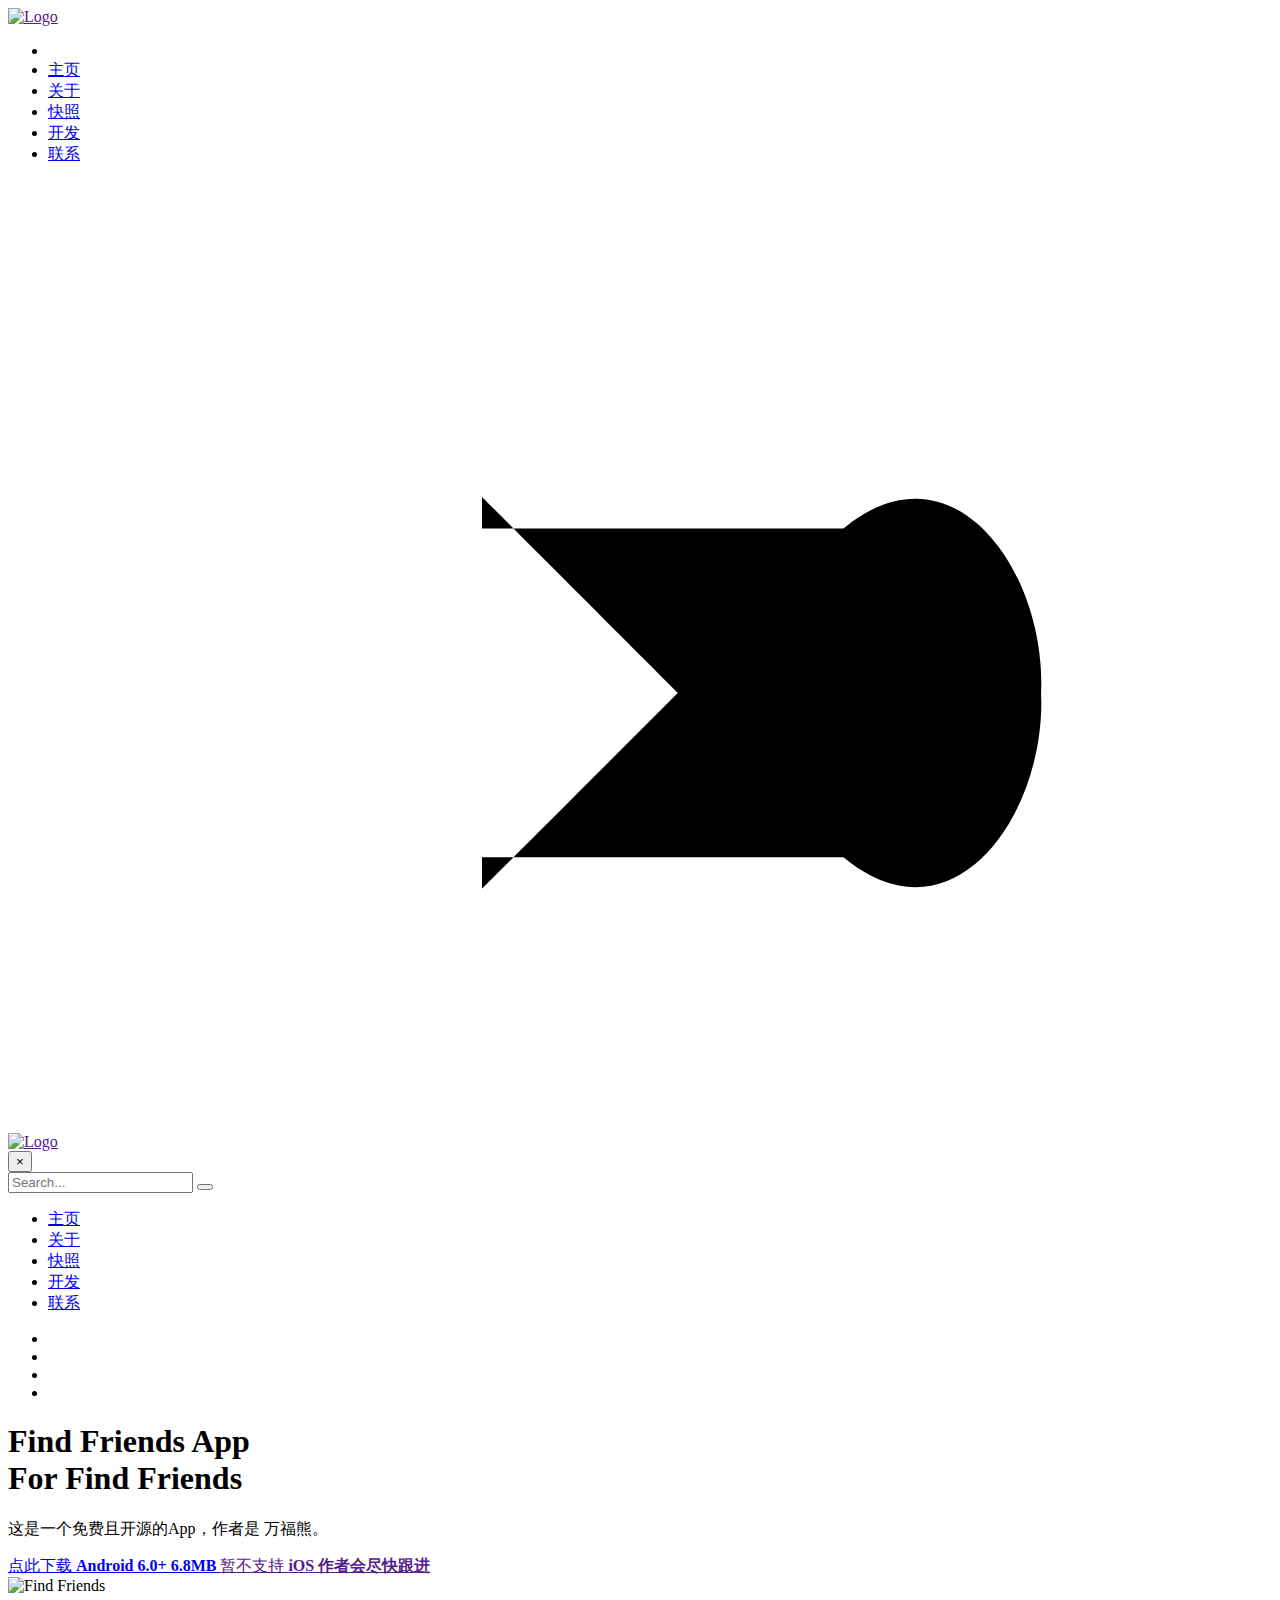
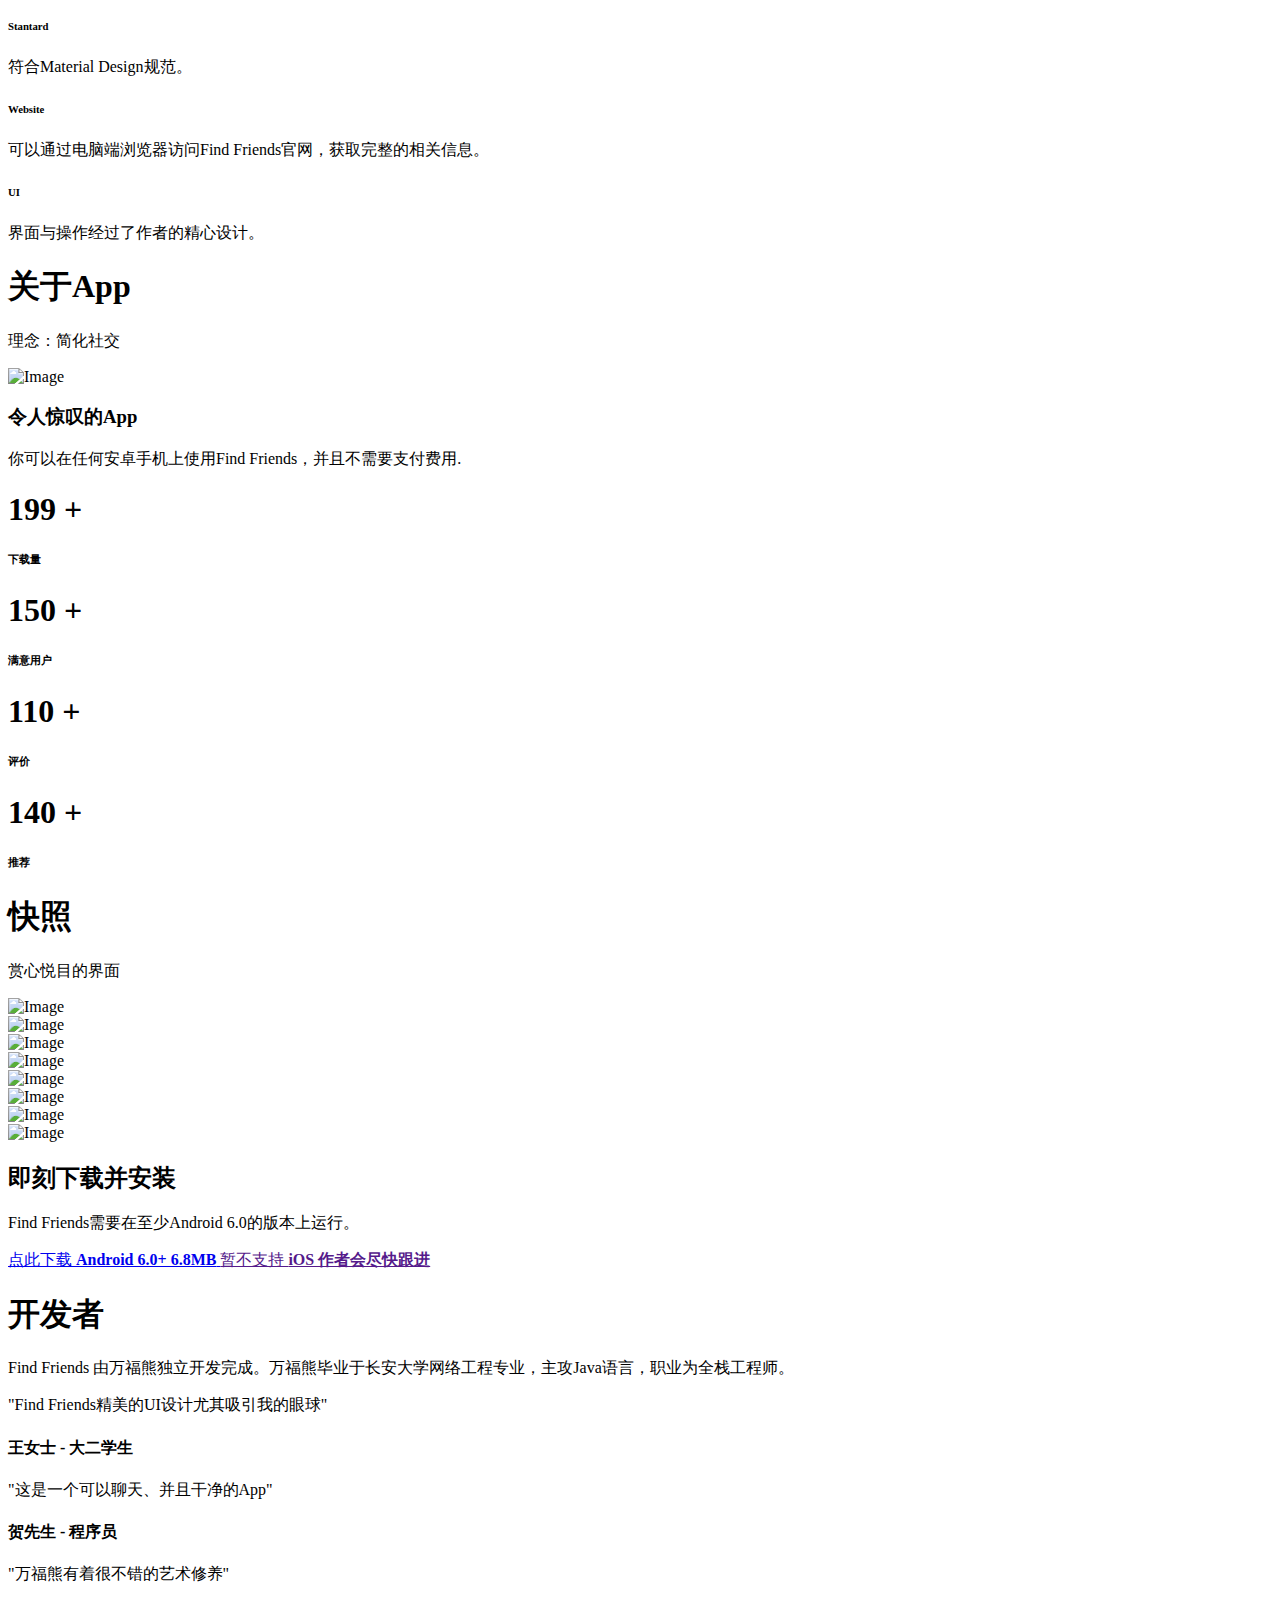
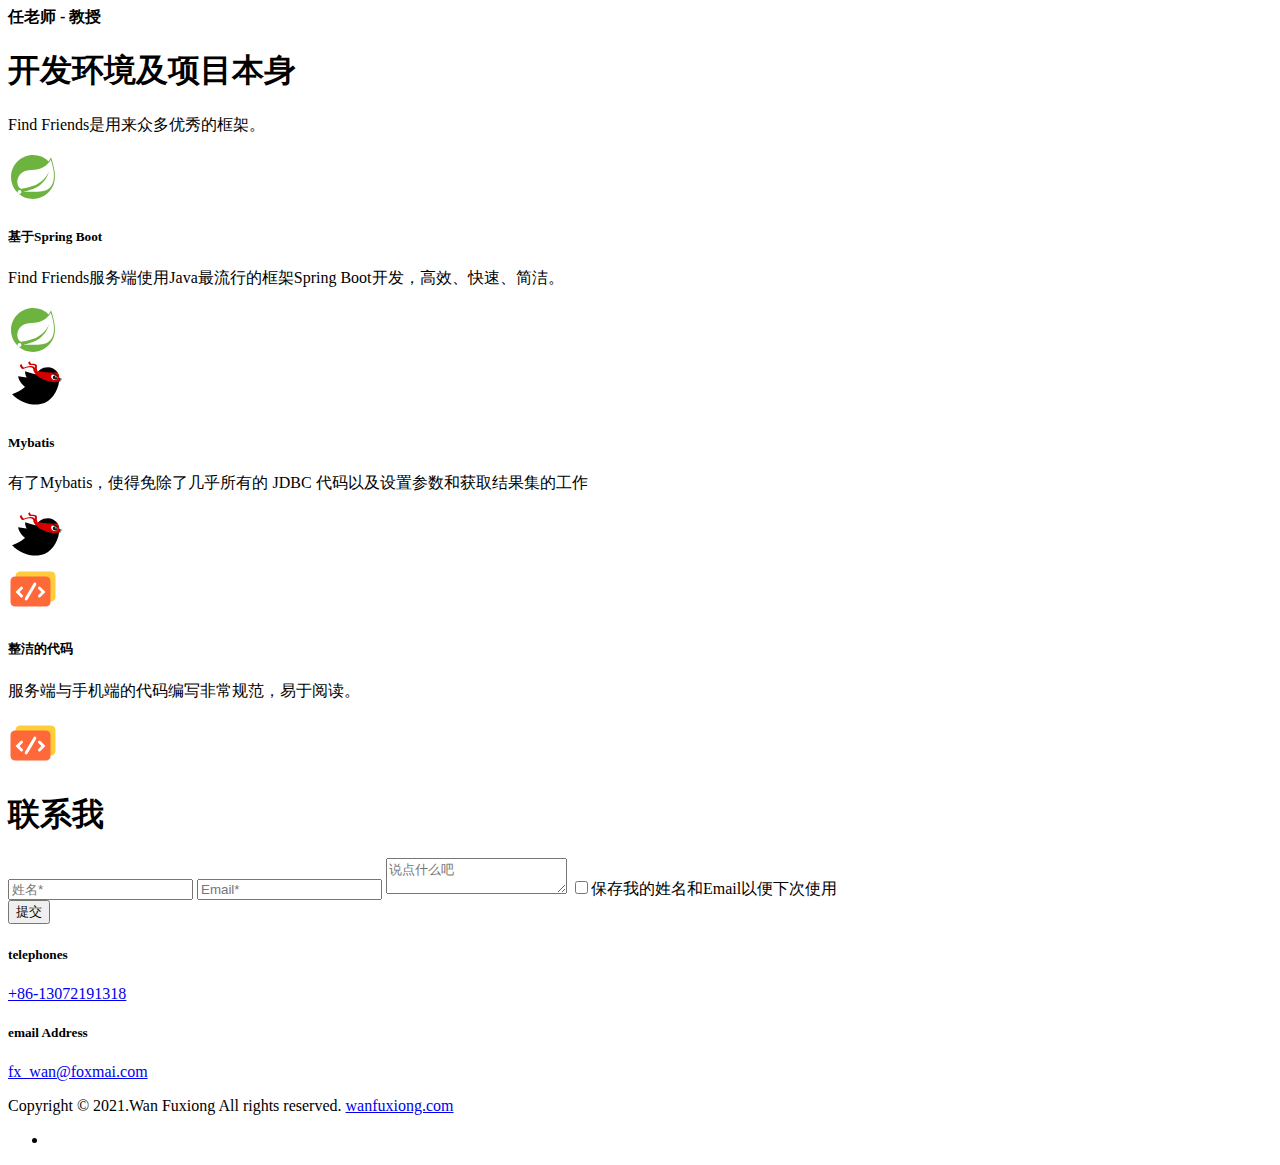
<file: src/main/resources/templates/index.html>
﻿<!doctype html>
<html class="no-js" lang="zh" xmlns:th="http://www.thymeleaf.org">

<head>
    <title>Find Friends</title>
    <meta charset="utf-8">
    <meta http-equiv="x-ua-compatible" content="ie=edge">
    <meta name="robots" content="noindex, follow" />
    <meta name="description" content="">
    <meta name="viewport" content="width=device-width, initial-scale=1, shrink-to-fit=no">

    <!-- Font Icons css -->
    <link rel="stylesheet" th:href="@{/css/font-icons.css}">
    <!-- plugins css -->
    <link rel="stylesheet" th:href="@{/css/plugins.css}">
    <!-- Main Stylesheet -->
    <link rel="stylesheet" th:href="@{/css/style.css}">
    <!-- Responsive css -->
    <link rel="stylesheet" th:href="@{/css/responsive.css}">
</head>

<body>
    <!--[if lte IE 9]>
	<p class="browserupgrade">你正在使用 <strong>过时的</strong> 浏览器。 推荐访问 <a href="https://baidu.com/"> 搜索并升级你的浏览器</a>来改善你的使用体验和安全性</p>
    <![endif]-->

    <!-- 主体 开始 -->
    <div class="body-wrapper" id="page-top">

        <!-- 头部 开始 -->
        <header class="ltn__header-area ltn__header-8  ltn__header-transparent mt-30">
            <!-- ltn__header-middle-area start -->
            <div class="ltn__header-middle-area ltn__header-sticky ltn__sticky-bg-theme">
                <div class="container">
                    <div class="row">
                        <div class="col">
                            <div class="site-logo">
                                <a href=""><img th:src="@{/image/logo.png}" alt="Logo"></a>
                            </div>
                        </div>
                        <div class="col header-menu-wrap menu-color-white">
                            <div class="header-menu d-none d-lg-block">
                                <nav>
                                    <div class="ltn__main-menu">
                                        <ul>
                                            <li>&nbsp;&nbsp;&nbsp;&nbsp;&nbsp;&nbsp;&nbsp;&nbsp;&nbsp;&nbsp;&nbsp;&nbsp;&nbsp;&nbsp;&nbsp;&nbsp;</li>
                                            <li><a class="page-scroll" href="#page-top">主页</a></li>
                                            <li><a class="page-scroll" href="#ltnr_about">关于</a></li>
                                            <li><a class="page-scroll" href="#ltnr_screenshot">快照</a></li>
                                            <li><a class="page-scroll" href="#ltnr_team">开发</a></li>
                                            <!--<li><a class="page-scroll" href="#ltnr_pricing">资助</a></li>-->
                                            <!--<li><a class="page-scroll" href="#ltnr_blog">Blog</a></li>-->
                                            <li><a class="page-scroll" href="#ltnr_contact">联系</a></li>
                                        </ul>
                                    </div>
                                </nav>
                            </div>
                        </div>
                        <!-- Mobile Menu Button -->
                        <div class="mobile-menu-toggle menu-btn-white menu-btn-border--- d-lg-none">
                            <a href="#ltn__utilize-mobile-menu" class="ltn__utilize-toggle">
                                <svg viewBox="0 0 800 600">
                                    <path
                                        d="M300,220 C300,220 520,220 540,220 C740,220 640,540 520,420 C440,340 300,200 300,200"
                                        id="top"></path>
                                    <path d="M300,320 L540,320" id="middle"></path>
                                    <path
                                        d="M300,210 C300,210 520,210 540,210 C740,210 640,530 520,410 C440,330 300,190 300,190"
                                        id="bottom" transform="translate(480, 320) scale(1, -1) translate(-480, -318) ">
                                    </path>
                                </svg>
                            </a>
                        </div>
                    </div>
                </div>
            </div>
            <!-- ltn__header-middle-area end -->
        </header>
        <!-- 头部 结束 -->

        <!-- Utilize Mobile Menu Start -->
        <div id="ltn__utilize-mobile-menu" class="ltn__utilize ltn__utilize-mobile-menu">
            <div class="ltn__utilize-menu-inner ltn__scrollbar">
                <div class="ltn__utilize-menu-head">
                    <div class="site-logo">
                        <a href=""><img th:src="@{/image/logo-2.png}" alt="Logo"></a>
                    </div>
                    <button class="ltn__utilize-close">×</button>
                </div>
                <div class="ltn__utilize-menu-search-form">
                    <form action="#">
                        <input type="text" placeholder="Search...">
                        <button><i class="fas fa-search"></i></button>
                    </form>
                </div>
                <div class="ltn__utilize-menu">
                    <ul>
                        <li><a class="page-scroll" href="#page-top">主页</a></li>
                        <li><a class="page-scroll" href="#ltnr_about">关于</a></li>
                        <li><a class="page-scroll" href="#ltnr_screenshot">快照</a></li>
                        <li><a class="page-scroll" href="#ltnr_team">开发</a></li>
                        <!--<li><a class="page-scroll" href="#ltnr_pricing">资助</a></li>-->
                        <!--<li><a class="page-scroll" href="#ltnr_blog">Blog</a></li>-->
                        <li><a class="page-scroll" href="#ltnr_contact">联系</a></li>
                    </ul>
                </div>
                <div class="ltn__social-media-2">
                    <ul>
                        <li><a href="#" title="Facebook"><i class="zmdi zmdi-facebook"></i></a></li>
                        <li><a href="#" title="Dribbble"><i class="zmdi zmdi-dribbble"></i></a></li>
                        <li><a href="#" title="Twitter"><i class="zmdi zmdi-twitter"></i></a></li>
                        <li><a href="#" title="Instagram"><i class="zmdi zmdi-instagram"></i></a></li>
                    </ul>
                </div>
            </div>
        </div>
        <!-- Utilize Mobile Menu End -->

        <div class="ltn__utilize-overlay"></div>

        <!-- SLIDER AREA START -->
        <div class="ltn__slider-area ltn__slider-style-8 ">
            <div class="ltn__slide-one-active slick-slide-arrow-1 slick-slide-dots-1">
                <!-- ltn__slide-item -->
                <div class="ltn__slide-item ltn__slide-item-8 gradient-color-6">
                    <div class="ltn__slide-item-inner">
                        <div class="container">
                            <div class="row">
                                <div class="col-md-8 col-sm-8 align-self-center">
                                    <div class="slide-item-info pr-30">
                                        <div class="slide-item-info-inner">
                                            <h1 class="slide-title white-color">Find Friends App<br>
                                                For Find Friends</h1>
                                            <div class="slide-brief">
                                                <p class="white-color">这是一个免费且开源的App，作者是 万福熊。</p>
                                            </div>
                                            <div class="btn-wrapper">
                                                <a href="/downloadFile?fileName=Find Friends V1.0.0.apk" class="download-btn-1 btn btn-round mt-30">
                                                    <i class="zmdi zmdi-android"></i>
                                                    点此下载
<!--                                                    <b th:text="${apkSize}"></b>-->
                                                    <b>Android 6.0+ 6.8MB</b>
                                                    <b text="apkSize"></b>
                                                </a>
<!--                                                <a href="" class="download-btn-3 btn btn-round mb-30">-->
<!--                                                    <i class="zmdi zmdi-windows"></i>-->
<!--                                                    点此下载-->
<!--                                                    <b>Windows 7+</b>-->
<!--                                                </a>-->
                                                <a href="" class="download-btn-2 btn btn-round mt-30">
                                                    <i class="zmdi zmdi-apple"></i>
                                                    暂不支持
                                                    <b>iOS 作者会尽快跟进</b>
                                                </a>
                                            </div>
                                        </div>
                                    </div>
                                </div>
                                <div class="col-md-4 col-sm-4 align-self-center">
                                    <div class="slide-item-img">
                                        <div class="slide-item-img-inner">
                                            <div class="slide-picture">
                                                <img th:src="@{/image/mylogo.png}" alt="Find Friends">
                                            </div>
                                            <div class="slide-img-shape-wrap">
                                                <div class="slide-img-shape-1">
                                                    <div class="slide-img-shape-1-bg"></div>
                                                </div>
                                            </div>
                                        </div>
                                    </div>
                                </div>
                            </div>
                        </div>
                    </div>
                </div>
            </div>
        </div>
        <!-- SLIDER AREA END -->

        <!-- FEATURE AREA START ( Feature - 2) -->
        <div class="ltn__feature-area pt-80" id="ltnr_feature">
            <div class="container">
                <div class="row justify-content-center">
                    <div class="col-lg-4 col-sm-6 col-12">
                        <div class="ltn__feature-item ltn__feature-item-2 text-center">
                            <div class="ltn__feature-icon">
                                <span><i class="zmdi zmdi-eye"></i></span>
                            </div>
                            <div class="ltn__feature-info">
                                <h6>Stantard</h6>
                                <p>符合Material Design规范。</p>
                            </div>
                        </div>
                    </div>
                    <div class="col-lg-4 col-sm-6 col-12">
                        <div class="ltn__feature-item ltn__feature-item-2 active text-center">
                            <div class="ltn__feature-icon">
                                <span><i class="zmdi zmdi-laptop-mac"></i></span>
                            </div>
                            <div class="ltn__feature-info">
                                <h6>Website</h6>
                                <p>可以通过电脑端浏览器访问Find Friends官网，获取完整的相关信息。</p>
                            </div>
                        </div>
                    </div>
                    <div class="col-lg-4 col-sm-6 col-12">
                        <div class="ltn__feature-item ltn__feature-item-2 text-center">
                            <div class="ltn__feature-icon">
                                <span><i class="zmdi zmdi-lamp"></i></span>
                            </div>
                            <div class="ltn__feature-info">
                                <h6>UI</h6>
                                <p>界面与操作经过了作者的精心设计。</p>
                            </div>
                        </div>
                    </div>
                </div>
            </div>
        </div>
        <!-- FEATURE AREA END -->

        <!-- CUSTOM CONTENT AREA START -->
        <div class="custom-content-area custom-content-style-2 pt-75 pb-120" id="ltnr_about">
            <div class="container">
                <div class="row">
                    <div class="col-lg-12">
                        <div class="section-title-area text-center">
                            <h1 class="section-title">关于App</h1>
                            <span class="ltn__separate-line">
                                <span class="separate-icon">
                                    <i class="zmdi zmdi-crop-square"></i>
                                    <i class="zmdi zmdi-crop-square"></i>
                                </span>
                            </span>
                            <p>理念：简化社交</p>
                        </div>
                    </div>
                </div>
                <div class="row align-self-center">
                    <div class="col-md-6 align-self-center">
                        <div class="custom-content-img text-center">
                            <img th:src="@{/image/about.png}" alt="Image">
                        </div>
                    </div>
                    <div class="col-md-6 align-self-center">
                        <div class="custom-content-brief">
                            <h3 class="text-uppercase mb-20">令人惊叹的App</h3>
                            <p>你可以在任何安卓手机上使用Find Friends，并且不需要支付费用.</p>
                            <!--<p>暂无</p>-->
                        </div>
                    </div>
                </div>
            </div>
        </div>
        <!-- CUSTOM CONTENT AREA END -->

        <!-- COUNTER UP AREA START -->
        <div class="ltn__counterup-area section-bg-3 bg-image pt-120 pb-60" id="ltnr_counterUp">
            <div class="container">
                <div class="row justify-content-center">
                    <div class="col-xl-3 col-sm-6">
                        <div class="ltn__counterup-item- ltn__counterup-item-2">
                            <div class="counter-icon">
                                <i class="zmdi zmdi-format-valign-bottom"></i>
                            </div>
                            <div class="counter-info">
                                <h1><span class="counter">199</span> <span>+</span> </h1>
                                <h6>下载量</h6>
                            </div>
                        </div>
                    </div>
                    <div class="col-xl-3 col-sm-6">
                        <div class="ltn__counterup-item- ltn__counterup-item-2">
                            <div class="counter-icon">
                                <i class="zmdi zmdi-account-o"></i>
                            </div>
                            <div class="counter-info">
                                <h1><span class="counter">150</span> <span>+</span> </h1>
                                <h6>满意用户</h6>
                            </div>
                        </div>
                    </div>
                    <div class="col-xl-3 col-sm-6">
                        <div class="ltn__counterup-item- ltn__counterup-item-2">
                            <div class="counter-icon">
                                <i class="zmdi zmdi-star-outline"></i>
                            </div>
                            <div class="counter-info">
                                <h1><span class="counter">110</span> <span>+</span> </h1>
                                <h6>评价</h6>
                            </div>
                        </div>
                    </div>
                    <div class="col-xl-3 col-sm-6">
                        <div class="ltn__counterup-item- ltn__counterup-item-2">
                            <div class="counter-icon">
                                <i class="zmdi zmdi-thumb-up"></i>
                            </div>
                            <div class="counter-info">
                                <h1><span class="counter">140</span> <span>+</span> </h1>
                                <h6>推荐</h6>
                            </div>
                        </div>
                    </div>
                </div>
            </div>
        </div>
        <!-- COUNTER UP AREA END -->

        <!-- VIDEO AREA START -->
        <!--<div class="ltn__video-bg-img ltn__video-popup-height-5 section-bg-3 bg-image pt-170 pb-150"-->
        <!--    data-bg="img/bg/2.jpg" id="ltnr_video">-->
        <!--    <a class="ltn__video-icon-1" href="" data-rel="lightcase:myCollection">-->
        <!--        <i class="zmdi zmdi-play"></i>-->
        <!--    </a>-->
        <!--    <br>-->
        <!--    <div class="ltn__video-info">-->
        <!--        <h1 class="white-color">APPS AWESOME VIDEO</h1>-->
        <!--    </div>-->
        <!--</div>-->
        <!-- VIDEO AREA END -->

        <!-- IMAGE SLIDER AREA START (img-slider-1) -->
        <div class="ltn__img-slider-area ltn__img-slider-1 pt-110 pb-100" id="ltnr_screenshot">
            <div class="container">
                <div class="row">
                    <div class="col-lg-12">
                        <div class="section-title-area text-center">
                            <h1 class="section-title">快照</h1>
                            <span class="ltn__separate-line">
                                <span class="separate-icon">
                                    <i class="zmdi zmdi-crop-square"></i>
                                    <i class="zmdi zmdi-crop-square"></i>
                                </span>
                            </span>
                            <p>赏心悦目的界面</p>
                        </div>
                    </div>
                </div>
                <div class="row ltn__image-slider-1-active slick-arrow-1">
                    <div class="col-lg-12">
                        <div class="ltn__img-slide-item-1">
                            <a th:href="@{/image/demo01.jpg}" data-rel="lightcase:myCollection">
                                <img th:src="@{/image/demo01.jpg}" alt="Image">
                            </a>
                        </div>
                    </div>
                    <div class="col-lg-12">
                        <div class="ltn__img-slide-item-1">
                            <a th:href="@{/image/demo02.jpg}" data-rel="lightcase:myCollection">
                                <img th:src="@{/image/demo02.jpg}" alt="Image">
                            </a>
                        </div>
                    </div>
                    <div class="col-lg-12">
                        <div class="ltn__img-slide-item-1">
                            <a th:href="@{/image/demo03.jpg}" data-rel="lightcase:myCollection">
                                <img th:src="@{/image/demo03.jpg}" alt="Image">
                            </a>
                        </div>
                    </div>
                    <div class="col-lg-12">
                        <div class="ltn__img-slide-item-1">
                            <a th:href="@{/image/demo04.jpg}" data-rel="lightcase:myCollection">
                                <img th:src="@{/image/demo04.jpg}" alt="Image">
                            </a>
                        </div>
                    </div>
                    <div class="col-lg-12">
                        <div class="ltn__img-slide-item-1">
                            <a th:href="@{/image/demo05.jpg}" data-rel="lightcase:myCollection">
                                <img th:src="@{/image/demo05.jpg}" alt="Image">
                            </a>
                        </div>
                    </div>
                    <div class="col-lg-12">
                        <div class="ltn__img-slide-item-1">
                            <a th:href="@{/image/demo06.jpg}" data-rel="lightcase:myCollection">
                                <img th:src="@{/image/demo06.jpg}" alt="Image">
                            </a>
                        </div>
                    </div>
                    <div class="col-lg-12">
                        <div class="ltn__img-slide-item-1">
                            <a th:href="@{/image/demo07.jpg}" data-rel="lightcase:myCollection">
                                <img th:src="@{/image/demo07.jpg}" alt="Image">
                            </a>
                        </div>
                    </div>
                    <div class="col-lg-12">
                        <div class="ltn__img-slide-item-1">
                            <a th:href="@{/image/demo08.jpg}" data-rel="lightcase:myCollection">
                                <img th:src="@{/image/demo08.jpg}" alt="Image">
                            </a>
                        </div>
                    </div>
                </div>
            </div>
        </div>
        <!-- IMAGE SLIDER AREA END -->

        <!-- CALL TO ACTION START -->
        <div class="call-to-action-area call-to-action-1 section-bg-3 bg-image pt-110 pb-90">
            <div class="container">
                <div class="row">
                    <div class="col-lg-12">
                        <div class="call-to-action-inner text-center">
                            <h2>即刻下载并安装</h2>
                            <p>Find Friends需要在至少Android 6.0的版本上运行。</p>
                            <div class="btn-wrapper">
                                <a href="/downloadFile?fileName=Find Friends V1.0.0.apk" class="download-btn-1 btn btn-round mt-30">
                                    <i class="zmdi zmdi-android"></i>
                                    点此下载
<!--                                    <b th:text="${apkSize}"></b>-->
                                    <b>Android 6.0+ 6.8MB</b>
                                    <b text="apkSize"></b>
                                </a>
                                <!--<a href="" class="download-btn-3 btn btn-round mb-30">-->
                                <!--    <i class="zmdi zmdi-windows"></i>-->
                                <!--    点此下载-->
                                <!--    <b>Windows 7+</b>-->
                                <!--</a>-->
                                <a href="" class="download-btn-2 btn btn-round mt-30">
                                    <i class="zmdi zmdi-apple"></i>
                                    暂不支持
                                    <b>iOS 作者会尽快跟进</b>
                                </a>
                            </div>
                        </div>
                    </div>
                </div>
            </div>
        </div>
        <!-- CALL TO ACTION END -->

        <!-- TEAM AREA START (Team - 2) -->
        <div class="ltn__team-area pt-110 pb-90" id="ltnr_team">
            <div class="container">
                <div class="row">
                    <div class="col-lg-12">
                        <div class="section-title-area text-center">
                            <h1 class="section-title">开发者</h1>
                            <span class="ltn__separate-line">
                                <span class="separate-icon">
                                    <i class="zmdi zmdi-crop-square"></i>
                                    <i class="zmdi zmdi-crop-square"></i>
                                </span>
                            </span>
                            <p>Find Friends 由万福熊独立开发完成。万福熊毕业于长安大学网络工程专业，主攻Java语言，职业为全栈工程师。</p>
                        </div>
                    </div>
                </div>
                <!--<div class="row">-->
                <!--    <div class="col-lg-3 col-sm-6">-->
                <!--        <div class="ltn__team-item ltn__team-item-2">-->
                <!--            <div class="team-img">-->
                <!--                <img th:src="@{/image/1.jpg}" alt="#">-->
                <!--            </div>-->
                <!--            <div class="team-info">-->
                <!--                <h4>Jacob William</h4>-->
                <!--                <h6>Manager</h6>-->
                <!--                <div class="ltn__social-media">-->
                <!--                    <ul>-->
                <!--                        <li><a href="#" title="Facebook"><i class="zmdi zmdi-facebook"></i></a></li>-->
                <!--                        <li><a href="#" title="Dribbble"><i class="zmdi zmdi-dribbble"></i></a></li>-->
                <!--                        <li><a href="#" title="Twitter"><i class="zmdi zmdi-twitter"></i></a></li>-->
                <!--                        <li><a href="#" title="Instagram"><i class="zmdi zmdi-instagram"></i></a></li>-->
                <!--                    </ul>-->
                <!--                </div>-->
                <!--            </div>-->
                <!--        </div>-->
                <!--    </div>-->
                <!--    <div class="col-lg-3 col-sm-6">-->
                <!--        <div class="ltn__team-item ltn__team-item-2">-->
                <!--            <div class="team-img">-->
                <!--                <img th:src="@{/image/2.jpg}" alt="#">-->
                <!--            </div>-->
                <!--            <div class="team-info">-->
                <!--                <h4>Kelian Anderson</h4>-->
                <!--                <h6>Director</h6>-->
                <!--                <div class="ltn__social-media">-->
                <!--                    <ul>-->
                <!--                        <li><a href="#" title="Facebook"><i class="zmdi zmdi-facebook"></i></a></li>-->
                <!--                        <li><a href="#" title="Dribbble"><i class="zmdi zmdi-dribbble"></i></a></li>-->
                <!--                        <li><a href="#" title="Twitter"><i class="zmdi zmdi-twitter"></i></a></li>-->
                <!--                        <li><a href="#" title="Instagram"><i class="zmdi zmdi-instagram"></i></a></li>-->
                <!--                    </ul>-->
                <!--                </div>-->
                <!--            </div>-->
                <!--        </div>-->
                <!--    </div>-->
                <!--    <div class="col-lg-3 col-sm-6">-->
                <!--        <div class="ltn__team-item ltn__team-item-2">-->
                <!--            <div class="team-img">-->
                <!--                <img th:src="@{/image/3.jpg}" alt="#">-->
                <!--            </div>-->
                <!--            <div class="team-info">-->
                <!--                <h4>James Carter</h4>-->
                <!--                <h6>Manager</h6>-->
                <!--                <div class="ltn__social-media">-->
                <!--                    <ul>-->
                <!--                        <li><a href="#" title="Facebook"><i class="zmdi zmdi-facebook"></i></a></li>-->
                <!--                        <li><a href="#" title="Dribbble"><i class="zmdi zmdi-dribbble"></i></a></li>-->
                <!--                        <li><a href="#" title="Twitter"><i class="zmdi zmdi-twitter"></i></a></li>-->
                <!--                        <li><a href="#" title="Instagram"><i class="zmdi zmdi-instagram"></i></a></li>-->
                <!--                    </ul>-->
                <!--                </div>-->
                <!--            </div>-->
                <!--        </div>-->
                <!--    </div>-->
                <!--    <div class="col-lg-3 col-sm-6">-->
                <!--        <div class="ltn__team-item ltn__team-item-2">-->
                <!--            <div class="team-img">-->
                <!--                <img th:src="@{/image/4.jpg}" alt="#">-->
                <!--            </div>-->
                <!--            <div class="team-info">-->
                <!--                <h4>Adam Joseph</h4>-->
                <!--                <h6>Manager</h6>-->
                <!--                <div class="ltn__social-media">-->
                <!--                    <ul>-->
                <!--                        <li><a href="#" title="Facebook"><i class="zmdi zmdi-facebook"></i></a></li>-->
                <!--                        <li><a href="#" title="Dribbble"><i class="zmdi zmdi-dribbble"></i></a></li>-->
                <!--                        <li><a href="#" title="Twitter"><i class="zmdi zmdi-twitter"></i></a></li>-->
                <!--                        <li><a href="#" title="Instagram"><i class="zmdi zmdi-instagram"></i></a></li>-->
                <!--                    </ul>-->
                <!--                </div>-->
                <!--            </div>-->
                <!--        </div>-->
                <!--    </div>-->
                <!--</div>-->
            </div>
        </div>
        <!-- TEAM AREA END -->

        <!-- TESTIMONIAL AREA START (Testimonial - 2) -->
        <div class="ltn__testimonial-area section-bg-3 bg-image pt-120 pb-40"
            id="ltnr_testimonial">
            <div class="container">
                <div class="row ltn__testimonial-slider-active slick-arrow-1">
                    <div class="col-lg-12">
                        <div class="ltn__testimonial-item text-center">
                            <div class="ltn__testimoni-img">
                                <i class="zmdi zmdi-quote"></i>
                            </div>
                            <div class="ltn__testimoni-info">
                                <p>"Find Friends精美的UI设计尤其吸引我的眼球"</p>
                                <h4>王女士 - <span>大二学生</span></h4>
                            </div>
                        </div>
                    </div>
                    <div class="col-lg-12">
                        <div class="ltn__testimonial-item text-center">
                            <div class="ltn__testimoni-img">
                                <i class="zmdi zmdi-quote"></i>
                            </div>
                            <div class="ltn__testimoni-info">
                                <p>"这是一个可以聊天、并且干净的App"</p>
                                <h4>贺先生 - <span>程序员</span></h4>
                            </div>
                        </div>
                    </div>
                    <div class="col-lg-12">
                        <div class="ltn__testimonial-item text-center">
                            <div class="ltn__testimoni-img">
                                <i class="zmdi zmdi-quote"></i>
                            </div>
                            <div class="ltn__testimoni-info">
                                <p>"万福熊有着很不错的艺术修养"</p>
                                <h4>任老师 - <span>教授</span></h4>
                            </div>
                        </div>
                    </div>
                </div>
            </div>
        </div>
        <!-- TESTIMONIAL AREA END -->

        <!-- FEATURE AREA START ( Feature - 3) -->
        <div class="ltn__feature-area pt-110 pb-65" id="ltnr_feature_2">
            <div class="container">
                <div class="row">
                    <div class="col-lg-12">
                        <div class="section-title-area text-center">
                            <h1 class="section-title">开发环境及项目本身</h1>
                            <span class="ltn__separate-line">
                                <span class="separate-icon">
                                    <i class="zmdi zmdi-crop-square"></i>
                                    <i class="zmdi zmdi-crop-square"></i>
                                </span>
                            </span>
                            <p>Find Friends是用来众多优秀的框架。</p>
                        </div>
                    </div>
                </div>
                <div class="row">
                    <div class="col-lg-4 col-md-6 col-12">
                        <div class="ltn__feature-item ltn__feature-item-3">
                            <div class="ltn__feature-icon">
                                <svg t="1619717403880" class="icon" viewBox="0 0 1024 1024" version="1.1" xmlns="http://www.w3.org/2000/svg" p-id="5953" xmlns:xlink="http://www.w3.org/1999/xlink" width="50" height="50">
                                    <defs>
                                        <style type="text/css"></style>
                                    </defs>
                                    <path d="M880.3527418 108.8003999a415.40605488 415.40605488 0 0 1-48.03747803 85.19058545A450.25291406 450.25291406 0 0 0 513.20916318 62.00042188h-0.084375C265.6530292 62.00042188 62 265.62532607 62 513.15333506c0 123.49681699 50.62497627 241.67801162 140.14680908 326.89672207l16.64999209 14.73749297a449.01541494 449.01541494 0 0 0 290.61548877 106.11557578c235.32176426 0 433.12479697-184.16241386 449.88728907-418.94980401 12.29061885-114.94682138-21.45936533-260.29675283-78.97496221-433.15292197zM266.2999042 842.63755625c-7.28437148 8.9999956-18.36561622 14.25936797-30.00936094 14.25936797A38.78435654 38.78435654 0 0 1 197.73118672 818.28131768c0-21.14999033 17.43749209-38.61560654 38.55935654-38.61560742a38.69998154 38.69998154 0 0 1 29.95311094 63.08434599l0.05625-0.084375z m612.16846348-135.08431172C767.12154453 855.8281751 529.35290615 805.87819795 376.91547734 812.99381943c0 0-27.08436269 1.65937412-54.25309951 6.07499737 0 0 10.2093706-4.30312324 23.42811446-9.36562061 106.9874499-37.20935742 157.61242617-44.43747891 222.6373954-77.82183809 122.48431787-62.24059599 243.53426074-198.47803183 268.73424845-340.19984091C790.8027831 528.03145303 649.5028499 645.17202354 520.69040967 692.81575156c-88.22808369 32.51248506-247.61238398 64.12497012-247.61238399 64.12496924l-6.44062148-3.37499824c-108.53432403-52.79060039-111.79682227-287.69049053 85.41558457-363.51545449 86.37183457-33.21560918 169.0030459-14.99061797 262.26550195-37.20935742 99.59057842-23.62498857 214.79052393-98.3249543 261.67487783-195.7217836 52.50935039 155.78430205 115.67807051 399.68418779 2.47499913 550.43411748z" fill="#6DB33F" p-id="5954" data-spm-anchor-id="a313x.7781069.0.i1" class="selected"></path>
                                </svg>
                            </div>
                            <div class="ltn__feature-info">
                                <h5>基于Spring Boot</h5>
                                <p>Find Friends服务端使用Java最流行的框架Spring Boot开发，高效、快速、简洁。</p>
                            </div>
                            <div class="ltn__feature-bg">
                                <svg t="1619717403880" class="icon" viewBox="0 0 1024 1024" version="1.1" xmlns="http://www.w3.org/2000/svg" p-id="5953" xmlns:xlink="http://www.w3.org/1999/xlink" width="50" height="50">
                                    <defs>
                                        <style type="text/css"></style>
                                    </defs>
                                    <path d="M880.3527418 108.8003999a415.40605488 415.40605488 0 0 1-48.03747803 85.19058545A450.25291406 450.25291406 0 0 0 513.20916318 62.00042188h-0.084375C265.6530292 62.00042188 62 265.62532607 62 513.15333506c0 123.49681699 50.62497627 241.67801162 140.14680908 326.89672207l16.64999209 14.73749297a449.01541494 449.01541494 0 0 0 290.61548877 106.11557578c235.32176426 0 433.12479697-184.16241386 449.88728907-418.94980401 12.29061885-114.94682138-21.45936533-260.29675283-78.97496221-433.15292197zM266.2999042 842.63755625c-7.28437148 8.9999956-18.36561622 14.25936797-30.00936094 14.25936797A38.78435654 38.78435654 0 0 1 197.73118672 818.28131768c0-21.14999033 17.43749209-38.61560654 38.55935654-38.61560742a38.69998154 38.69998154 0 0 1 29.95311094 63.08434599l0.05625-0.084375z m612.16846348-135.08431172C767.12154453 855.8281751 529.35290615 805.87819795 376.91547734 812.99381943c0 0-27.08436269 1.65937412-54.25309951 6.07499737 0 0 10.2093706-4.30312324 23.42811446-9.36562061 106.9874499-37.20935742 157.61242617-44.43747891 222.6373954-77.82183809 122.48431787-62.24059599 243.53426074-198.47803183 268.73424845-340.19984091C790.8027831 528.03145303 649.5028499 645.17202354 520.69040967 692.81575156c-88.22808369 32.51248506-247.61238398 64.12497012-247.61238399 64.12496924l-6.44062148-3.37499824c-108.53432403-52.79060039-111.79682227-287.69049053 85.41558457-363.51545449 86.37183457-33.21560918 169.0030459-14.99061797 262.26550195-37.20935742 99.59057842-23.62498857 214.79052393-98.3249543 261.67487783-195.7217836 52.50935039 155.78430205 115.67807051 399.68418779 2.47499913 550.43411748z" fill="#6DB33F" p-id="5954" data-spm-anchor-id="a313x.7781069.0.i1" class="selected"></path>
                                </svg>
                            </div>
                        </div>
                    </div>
                    <div class="col-lg-4 col-md-6 col-12">
                        <div class="ltn__feature-item ltn__feature-item-3 active">
                            <div class="ltn__feature-icon">
                                <svg t="1619717287952" class="icon" viewBox="0 0 1212 1024" version="1.1" xmlns="http://www.w3.org/2000/svg" p-id="2951" xmlns:xlink="http://www.w3.org/1999/xlink" width="59" height="50">
                                    <defs>
                                        <style type="text/css"></style>
                                    </defs>
                                    <path d="M1046.13553227 390.22780871l74.16854528 21.55058062-69.16289308 20.30556728 47.32127004 19.81510884-49.81938062 9.31603798z" fill="#1A1A1A" p-id="2952"></path>
                                    <path d="M350.45357415 252.0906604c-9.96684003 126.62616747 141.73205504 329.6454656 291.64831744 345.76595741 58.57893603 6.29917241 144.55489309-49.04461653 140.07877518-107.79063069-12.48381497-163.8485504-265.39660061-172.08261291-431.72709262-237.97532672z" p-id="2953"></path>
                                    <path d="M84.09356932 720.72484067c164.14498247 182.96030777 459.76278926 265.41950749 674.75927382 176.86729045 179.36405277-73.87480861 295.66361941-312.19642141 295.72155846-501.21067179 0.0390747-129.44631011-129.6026112-276.67312981-321.52054329-215.98009798-86.20771214 27.26362681-151.98185245 113.86343765-207.53988039 192.52561806C401.37918311 538.15124195 291.30063834 649.1500726 84.09356932 720.72484067z" p-id="2954"></path>
                                    <path d="M207.57082528 351.02741731c10.44382606 126.58843989 192.70078123 302.6877019 343.26380431 294.58838186 58.83224974-3.1650816 134.83462997-71.56398877 121.00609365-128.83458389-38.56575715-159.73488754-289.53287453-127.35242467-464.26989796-165.75379797z" p-id="2955"></path>
                                    <path d="M623.80262703 251.35631928c52.17870734 4.66206151 144.3177472 21.18408306 217.02569301 25.68849636 59.67573333 3.69865842 130.18604203 2.09927509 179.3653999 1.0685019 35.61760995 61.05144547 38.50108131 126.14244466 28.44935395 183.10043875-104.86943175 17.56222805-182.95222272 4.61355463-268.51587072-22.73091811-77.84025543-24.87465757-155.04722603-62.35574386-211.0027412-124.81928192 24.95145984-35.50038471 33.44287971-43.16853248 54.67816506-62.30723698z" fill="#D40000" p-id="2956"></path>
                                    <path d="M1011.21318874 400.49377507c-10.31582151 27.06016711-46.34169799 37.33556565-80.46637056 22.95054677-34.12467257-14.38501888-53.42641493-47.98285141-43.11059343-75.04301852 10.31447438-27.06016711 46.34035086-37.33691278 80.46637056-22.95054677 34.12467257 14.38501888 53.42506781 47.98150429 43.11059343 75.04301852z" fill="#FFFFFF" p-id="2957"></path>
                                    <path d="M1007.67621991 397.22629005c-7.78402589 20.42279253-33.46039581 28.81585038-57.34739626 18.74660694-23.8870016-10.06924459-36.94077269-34.78894819-29.15539968-55.21174187 7.78402589-20.42144541 33.46039581-28.81450325 57.34739626-18.7452598 23.88834873 10.06924459 36.94211982 34.78760107 29.15674795 55.21039473z" fill="#1A1A1A" p-id="2958"></path>
                                    <path d="M998.04892917 371.01364792c-2.75277255 7.21945827-11.50424291 10.32390542-19.54832042 6.93380551-8.04407751-3.39009991-12.33155641-11.99200711-9.58013099-19.21416078 2.75277255-7.21945827 11.50424291-10.32390542 19.5483193-6.93380551 8.04407751 3.39009991 12.33290354 11.99200711 9.58013211 19.21416078z" fill="#FFFFFF" p-id="2959"></path>
                                    <path d="M1007.46332804 361.77980188c-13.1197952-8.1815131-23.99883719-19.4081883-37.05799794-27.69075769-12.57543907-8.48468195-25.54701824-16.66754333-39.64773262-22.36172516-6.18194717-2.13700267-12.36658973-4.2618789-18.51889322-6.48107463-4.2066341 1.00247779 0.7990181-2.75816221 1.67483846-4.15004217l12.77350912-14.25566834c5.52440832 0.72760547 10.40205597 3.77141931 15.78363791 5.0635924 14.55883605 5.96366563 27.71635883 14.77172793 40.87522987 23.2779685 12.92711481 8.7245221 24.98918741 18.72370119 38.02140102 27.26093254 3.85900089 0.72221582 3.65149867 3.40626887 0.67909746 5.0339476l-14.58309006 14.30282695z" fill="#1A1A1A" p-id="2960"></path>
                                    <path d="M634.61699317 321.29936611c-25.15222528-0.87447325-54.42889273 2.25288078-73.70368682-21.0062245-16.97205931-18.59434837-30.78307954-41.74296519-39.68950272-66.97199388-1.54413966-18.32621283-1.56165575-40.71353913-18.29791744-49.42054514-19.31791133-12.26014379-42.14180067-10.49637547-63.26390329-13.88916964-39.8606245-2.65171627-77.83756117 13.96732018-114.99122574 28.66898262-17.63903033 6.92302621-39.32300515 5.65106461-52.25416249-12.01626112-10.07463424-11.55544405-16.19594695-26.51985351-22.55575268-40.84558621-9.31334371-9.27426787-9.87252167-23.68084651 2.70022201-27.52502556l23.22003058-15.7445632c11.89229909 25.73700437 20.93885326 58.80799687 46.01697053 70.27585934 25.74374115 6.51745394 49.62131058-10.98144541 73.89232582-18.06885661 34.40493454-13.09015154 71.1718912-15.06007495 106.70596096-8.11953265 20.46052125 2.15047737 45.22199495 11.02186723 51.40798464 37.39889436 1.80823267 22.87239623 5.93132771 45.15192946 19.60895261 62.32744847 12.94058837 23.24293632 31.91760441 45.39715925 56.82998955 46.3511313 8.24618894 3.23514709 35.23090091-3.37123669 32.25984797 4.5569627l-27.88748175 24.02847972z" fill="#D40000" p-id="2961"></path>
                                    <path d="M617.7662005 309.23459811c-18.23728299-11.89364622-40.54780701-22.38597917-48.30488349-44.27880334-5.13769927-14.65854521-10.41553067-29.48147427-12.98640099-44.81777096-2.25422791-20.84318663 0.06198158-41.84671687-0.97687779-62.73571498 3.36045739-13.33133995-5.28456818-25.59552512-18.63477135-28.05590812-17.50024647-5.10131883-36.00970752-4.43030528-53.9519067-6.9014676-16.49237902-0.89872725-36.17544078 2.68944384-49.25616014-9.71487459-9.92237568-11.83166464-14.23141433-27.14505443-19.14813668-41.48156644-1.12778809-7.48759381 8.81614621-7.78672014 13.1373113-12.21433116l23.66198214-15.0129152c1.71121891 13.94845696 7.82849024 26.96719587 13.29630663 39.75417856 7.54553287 13.43374336 24.07294407 14.07511325 37.70745288 13.73825934 21.37945885 1.36089031 43.09442446 1.78128441 64.03058347 6.53092864 13.19794574 3.08288967 28.75117454 12.42722304 27.36333595 27.79046685 0.88929507 31.83136882-4.38314667 64.841728 6.5619183 95.53587768 4.52193053 13.73017543 8.96031971 28.55175737 21.1032394 37.6670299 9.10584149 8.44291186 20.55753501 13.98887879 30.70492785 20.72461426-8.31356018 7.27335481-18.92446549 12.75195051-28.11654144 19.37180786l-6.19137934 4.1001893z" fill="#D40000" p-id="2962"></path>
                                </svg>
                            </div>
                            <div class="ltn__feature-info">
                                <h5>Mybatis</h5>
                                <p>有了Mybatis，使得免除了几乎所有的 JDBC 代码以及设置参数和获取结果集的工作</p>
                            </div>
                            <div class="ltn__feature-bg">
                                <svg t="1619717287952" class="icon" viewBox="0 0 1212 1024" version="1.1" xmlns="http://www.w3.org/2000/svg" p-id="2951" xmlns:xlink="http://www.w3.org/1999/xlink" width="59" height="50">
                                    <defs>
                                        <style type="text/css"></style>
                                    </defs>
                                    <path d="M1046.13553227 390.22780871l74.16854528 21.55058062-69.16289308 20.30556728 47.32127004 19.81510884-49.81938062 9.31603798z" fill="#1A1A1A" p-id="2952"></path>
                                    <path d="M350.45357415 252.0906604c-9.96684003 126.62616747 141.73205504 329.6454656 291.64831744 345.76595741 58.57893603 6.29917241 144.55489309-49.04461653 140.07877518-107.79063069-12.48381497-163.8485504-265.39660061-172.08261291-431.72709262-237.97532672z" p-id="2953"></path>
                                    <path d="M84.09356932 720.72484067c164.14498247 182.96030777 459.76278926 265.41950749 674.75927382 176.86729045 179.36405277-73.87480861 295.66361941-312.19642141 295.72155846-501.21067179 0.0390747-129.44631011-129.6026112-276.67312981-321.52054329-215.98009798-86.20771214 27.26362681-151.98185245 113.86343765-207.53988039 192.52561806C401.37918311 538.15124195 291.30063834 649.1500726 84.09356932 720.72484067z" p-id="2954"></path>
                                    <path d="M207.57082528 351.02741731c10.44382606 126.58843989 192.70078123 302.6877019 343.26380431 294.58838186 58.83224974-3.1650816 134.83462997-71.56398877 121.00609365-128.83458389-38.56575715-159.73488754-289.53287453-127.35242467-464.26989796-165.75379797z" p-id="2955"></path>
                                    <path d="M623.80262703 251.35631928c52.17870734 4.66206151 144.3177472 21.18408306 217.02569301 25.68849636 59.67573333 3.69865842 130.18604203 2.09927509 179.3653999 1.0685019 35.61760995 61.05144547 38.50108131 126.14244466 28.44935395 183.10043875-104.86943175 17.56222805-182.95222272 4.61355463-268.51587072-22.73091811-77.84025543-24.87465757-155.04722603-62.35574386-211.0027412-124.81928192 24.95145984-35.50038471 33.44287971-43.16853248 54.67816506-62.30723698z" fill="#D40000" p-id="2956"></path>
                                    <path d="M1011.21318874 400.49377507c-10.31582151 27.06016711-46.34169799 37.33556565-80.46637056 22.95054677-34.12467257-14.38501888-53.42641493-47.98285141-43.11059343-75.04301852 10.31447438-27.06016711 46.34035086-37.33691278 80.46637056-22.95054677 34.12467257 14.38501888 53.42506781 47.98150429 43.11059343 75.04301852z" fill="#FFFFFF" p-id="2957"></path>
                                    <path d="M1007.67621991 397.22629005c-7.78402589 20.42279253-33.46039581 28.81585038-57.34739626 18.74660694-23.8870016-10.06924459-36.94077269-34.78894819-29.15539968-55.21174187 7.78402589-20.42144541 33.46039581-28.81450325 57.34739626-18.7452598 23.88834873 10.06924459 36.94211982 34.78760107 29.15674795 55.21039473z" fill="#1A1A1A" p-id="2958"></path>
                                    <path d="M998.04892917 371.01364792c-2.75277255 7.21945827-11.50424291 10.32390542-19.54832042 6.93380551-8.04407751-3.39009991-12.33155641-11.99200711-9.58013099-19.21416078 2.75277255-7.21945827 11.50424291-10.32390542 19.5483193-6.93380551 8.04407751 3.39009991 12.33290354 11.99200711 9.58013211 19.21416078z" fill="#FFFFFF" p-id="2959"></path>
                                    <path d="M1007.46332804 361.77980188c-13.1197952-8.1815131-23.99883719-19.4081883-37.05799794-27.69075769-12.57543907-8.48468195-25.54701824-16.66754333-39.64773262-22.36172516-6.18194717-2.13700267-12.36658973-4.2618789-18.51889322-6.48107463-4.2066341 1.00247779 0.7990181-2.75816221 1.67483846-4.15004217l12.77350912-14.25566834c5.52440832 0.72760547 10.40205597 3.77141931 15.78363791 5.0635924 14.55883605 5.96366563 27.71635883 14.77172793 40.87522987 23.2779685 12.92711481 8.7245221 24.98918741 18.72370119 38.02140102 27.26093254 3.85900089 0.72221582 3.65149867 3.40626887 0.67909746 5.0339476l-14.58309006 14.30282695z" fill="#1A1A1A" p-id="2960"></path>
                                    <path d="M634.61699317 321.29936611c-25.15222528-0.87447325-54.42889273 2.25288078-73.70368682-21.0062245-16.97205931-18.59434837-30.78307954-41.74296519-39.68950272-66.97199388-1.54413966-18.32621283-1.56165575-40.71353913-18.29791744-49.42054514-19.31791133-12.26014379-42.14180067-10.49637547-63.26390329-13.88916964-39.8606245-2.65171627-77.83756117 13.96732018-114.99122574 28.66898262-17.63903033 6.92302621-39.32300515 5.65106461-52.25416249-12.01626112-10.07463424-11.55544405-16.19594695-26.51985351-22.55575268-40.84558621-9.31334371-9.27426787-9.87252167-23.68084651 2.70022201-27.52502556l23.22003058-15.7445632c11.89229909 25.73700437 20.93885326 58.80799687 46.01697053 70.27585934 25.74374115 6.51745394 49.62131058-10.98144541 73.89232582-18.06885661 34.40493454-13.09015154 71.1718912-15.06007495 106.70596096-8.11953265 20.46052125 2.15047737 45.22199495 11.02186723 51.40798464 37.39889436 1.80823267 22.87239623 5.93132771 45.15192946 19.60895261 62.32744847 12.94058837 23.24293632 31.91760441 45.39715925 56.82998955 46.3511313 8.24618894 3.23514709 35.23090091-3.37123669 32.25984797 4.5569627l-27.88748175 24.02847972z" fill="#D40000" p-id="2961"></path>
                                    <path d="M617.7662005 309.23459811c-18.23728299-11.89364622-40.54780701-22.38597917-48.30488349-44.27880334-5.13769927-14.65854521-10.41553067-29.48147427-12.98640099-44.81777096-2.25422791-20.84318663 0.06198158-41.84671687-0.97687779-62.73571498 3.36045739-13.33133995-5.28456818-25.59552512-18.63477135-28.05590812-17.50024647-5.10131883-36.00970752-4.43030528-53.9519067-6.9014676-16.49237902-0.89872725-36.17544078 2.68944384-49.25616014-9.71487459-9.92237568-11.83166464-14.23141433-27.14505443-19.14813668-41.48156644-1.12778809-7.48759381 8.81614621-7.78672014 13.1373113-12.21433116l23.66198214-15.0129152c1.71121891 13.94845696 7.82849024 26.96719587 13.29630663 39.75417856 7.54553287 13.43374336 24.07294407 14.07511325 37.70745288 13.73825934 21.37945885 1.36089031 43.09442446 1.78128441 64.03058347 6.53092864 13.19794574 3.08288967 28.75117454 12.42722304 27.36333595 27.79046685 0.88929507 31.83136882-4.38314667 64.841728 6.5619183 95.53587768 4.52193053 13.73017543 8.96031971 28.55175737 21.1032394 37.6670299 9.10584149 8.44291186 20.55753501 13.98887879 30.70492785 20.72461426-8.31356018 7.27335481-18.92446549 12.75195051-28.11654144 19.37180786l-6.19137934 4.1001893z" fill="#D40000" p-id="2962"></path>
                                </svg>
                            </div>
                        </div>
                    </div>
                    <!--<div class="col-lg-4 col-md-6 col-12">-->
                    <!--    <div class="ltn__feature-item ltn__feature-item-3">-->
                    <!--        <div class="ltn__feature-icon">-->
                    <!--            <img th:src="@{/image/3.png}" alt="#">-->
                    <!--        </div>-->
                    <!--        <div class="ltn__feature-info">-->
                    <!--            <h5>Easy To Use</h5>-->
                    <!--            <p>Lorem ipsum dolor sit amet consecte adipisicing elit sed do eiusmod temp incididunt-->
                    <!--                ut labore et.</p>-->
                    <!--        </div>-->
                    <!--        <div class="ltn__feature-bg">-->
                    <!--            <img th:src="@{/image/3.png}" alt="#">-->
                    <!--        </div>-->
                    <!--    </div>-->
                    <!--</div>-->
                    <!--<div class="col-lg-4 col-md-6 col-12">-->
                    <!--    <div class="ltn__feature-item ltn__feature-item-3">-->
                    <!--        <div class="ltn__feature-icon">-->
                    <!--            <img th:src="@{/image/4.png}" alt="#">-->
                    <!--        </div>-->
                    <!--        <div class="ltn__feature-info">-->
                    <!--            <h5>Unlimited Features</h5>-->
                    <!--            <p>Lorem ipsum dolor sit amet consecte adipisicing elit sed do eiusmod temp incididunt-->
                    <!--                ut labore et.</p>-->
                    <!--        </div>-->
                    <!--        <div class="ltn__feature-bg">-->
                    <!--            <img th:src="@{/image/4.png}" alt="#">-->
                    <!--        </div>-->
                    <!--    </div>-->
                    <!--</div>-->
                    <!--<div class="col-lg-4 col-md-6 col-12">-->
                    <!--    <div class="ltn__feature-item ltn__feature-item-3">-->
                    <!--        <div class="ltn__feature-icon">-->
                    <!--            <img th:src="@{/image/5.png}" alt="#">-->
                    <!--        </div>-->
                    <!--        <div class="ltn__feature-info">-->
                    <!--            <h5>High Resolution</h5>-->
                    <!--            <p>Lorem ipsum dolor sit amet consecte adipisicing elit sed do eiusmod temp incididunt-->
                    <!--                ut labore et.</p>-->
                    <!--        </div>-->
                    <!--        <div class="ltn__feature-bg">-->
                    <!--            <img th:src="@{/image/5.png}" alt="#">-->
                    <!--        </div>-->
                    <!--    </div>-->
                    <!--</div>-->
                    <div class="col-lg-4 col-md-6 col-12">
                        <div class="ltn__feature-item ltn__feature-item-3">
                            <div class="ltn__feature-icon">
                                <svg t="1619717659397" class="icon" viewBox="0 0 1024 1024" version="1.1" xmlns="http://www.w3.org/2000/svg" p-id="15717" xmlns:xlink="http://www.w3.org/1999/xlink" width="50" height="50">
                                    <defs>
                                        <style type="text/css"></style>
                                    </defs>
                                    <path d="M153.6 153.6m102.4 0l614.4 0q102.4 0 102.4 102.4l0 409.6q0 102.4-102.4 102.4l-614.4 0q-102.4 0-102.4-102.4l0-409.6q0-102.4 102.4-102.4Z" fill="#FFCD39" p-id="15718"></path>
                                    <path d="M51.2 256m102.4 0l614.4 0q102.4 0 102.4 102.4l0 409.6q0 102.4-102.4 102.4l-614.4 0q-102.4 0-102.4-102.4l0-409.6q0-102.4 102.4-102.4Z" fill="#FF693A" p-id="15719" data-spm-anchor-id="a313x.7781069.0.i4" class="selected"></path>
                                    <path d="M664.32 469.3504l62.0544 62.0544 41.3696 41.3696-41.3696 41.3696-62.0544 62.1056a29.2352 29.2352 0 1 1-41.3696-41.3696l62.0544-62.1056-62.0544-62.0544a29.2352 29.2352 0 1 1 41.3696-41.3696zM564.224 385.8432a30.72 30.72 0 0 1 11.264 41.984l-174.08 301.4656a30.72 30.72 0 0 1-53.248-30.72l174.08-301.4656a30.72 30.72 0 0 1 41.984-11.264zM257.024 469.3504L194.9696 531.456 153.6 572.7744l41.3696 41.3696 62.0544 62.1056a29.2352 29.2352 0 1 0 41.3696-41.3696l-62.0544-62.1056 62.0544-62.0544a29.2352 29.2352 0 0 0-41.3696-41.3696z" fill="#FFFFFF" p-id="15720"></path>
                                </svg>
                            </div>
                            <div class="ltn__feature-info">
                                <h5>整洁的代码</h5>
                                <p>服务端与手机端的代码编写非常规范，易于阅读。</p>
                            </div>
                            <div class="ltn__feature-bg">
                                <svg t="1619717659397" class="icon" viewBox="0 0 1024 1024" version="1.1" xmlns="http://www.w3.org/2000/svg" p-id="15717" xmlns:xlink="http://www.w3.org/1999/xlink" width="50" height="50">
                                    <defs>
                                        <style type="text/css"></style>
                                    </defs>
                                    <path d="M153.6 153.6m102.4 0l614.4 0q102.4 0 102.4 102.4l0 409.6q0 102.4-102.4 102.4l-614.4 0q-102.4 0-102.4-102.4l0-409.6q0-102.4 102.4-102.4Z" fill="#FFCD39" p-id="15718"></path>
                                    <path d="M51.2 256m102.4 0l614.4 0q102.4 0 102.4 102.4l0 409.6q0 102.4-102.4 102.4l-614.4 0q-102.4 0-102.4-102.4l0-409.6q0-102.4 102.4-102.4Z" fill="#FF693A" p-id="15719" data-spm-anchor-id="a313x.7781069.0.i4" class="selected"></path>
                                    <path d="M664.32 469.3504l62.0544 62.0544 41.3696 41.3696-41.3696 41.3696-62.0544 62.1056a29.2352 29.2352 0 1 1-41.3696-41.3696l62.0544-62.1056-62.0544-62.0544a29.2352 29.2352 0 1 1 41.3696-41.3696zM564.224 385.8432a30.72 30.72 0 0 1 11.264 41.984l-174.08 301.4656a30.72 30.72 0 0 1-53.248-30.72l174.08-301.4656a30.72 30.72 0 0 1 41.984-11.264zM257.024 469.3504L194.9696 531.456 153.6 572.7744l41.3696 41.3696 62.0544 62.1056a29.2352 29.2352 0 1 0 41.3696-41.3696l-62.0544-62.1056 62.0544-62.0544a29.2352 29.2352 0 0 0-41.3696-41.3696z" fill="#FFFFFF" p-id="15720"></path>
                                </svg>
                            </div>
                        </div>
                    </div>
                </div>
            </div>
        </div>
        <!-- FEATURE AREA END -->

        <!-- PRICING PLAN AREA START -->
        <!--<div class="ltn__pricing-plan-area pt-110 pb-70" id="ltnr_pricing">-->
        <!--    <div class="container">-->
        <!--        <div class="row">-->
        <!--            <div class="col-lg-12">-->
        <!--                <div class="section-title-area text-center">-->
        <!--                    <h1 class="section-title">Pricing Plan</h1>-->
        <!--                    <span class="ltn__separate-line">-->
        <!--                        <span class="separate-icon">-->
        <!--                            <i class="zmdi zmdi-crop-square"></i>-->
        <!--                            <i class="zmdi zmdi-crop-square"></i>-->
        <!--                        </span>-->
        <!--                    </span>-->
        <!--                    <p>Lorem ipsum dolor sit amet consectetur adipisicing elit sed do line</p>-->
        <!--                </div>-->
        <!--            </div>-->
        <!--        </div>-->
        <!--        <div class="row">-->
        <!--            <div class="col-lg-12">-->
        <!--                <div class="ltn__tab-menu ltn__tab-menu-3 ltn__tab-menu-top-right&#45;&#45; text-uppercase text-center">-->
        <!--                    <div class="nav">-->
        <!--                        <a data-toggle="tab" href="#ltnr_tab_3_1">Monthly</a>-->
        <!--                        <a class="active show" data-toggle="tab" href="#ltnr_tab_3_2">Yearly</a>-->
        <!--                    </div>-->
        <!--                </div>-->
        <!--                <div class="tab-content">-->
        <!--                    <div class="tab-pane fade" id="ltnr_tab_3_1">-->
        <!--                        <div class="ltn__product-tab-content-inner">-->
        <!--                            <div class="row justify-content-center">-->
        <!--                                <div class="col-lg-4 col-sm-6">-->
        <!--                                    <div class="ltn__pricing-plan-item text-center">-->
        <!--                                        <h3 class="pricing-title">Basic</h3>-->
        <!--                                        <div class="pricing-price">-->
        <!--                                            <h2><sup>$</sup>09<sub>/M</sub></h2>-->
        <!--                                        </div>-->
        <!--                                        <ul>-->
        <!--                                            <li>12 Projects</li>-->
        <!--                                            <li>5 GB Storage</li>-->
        <!--                                            <li>5 Mail Marketing</li>-->
        <!--                                            <li>10 Data Base</li>-->
        <!--                                            <li>10 GB Bandwidth</li>-->
        <!--                                            <li>Enhanced Security</li>-->
        <!--                                        </ul>-->
        <!--                                        <div class="btn-wrapper">-->
        <!--                                            <a href="#" class="theme-btn-3 btn btn-round">PURCHASE</a>-->
        <!--                                        </div>-->
        <!--                                    </div>-->
        <!--                                </div>-->
        <!--                                <div class="col-lg-4 col-sm-6">-->
        <!--                                    <div class="ltn__pricing-plan-item text-center active-price">-->
        <!--                                        <h3 class="pricing-title">Personal</h3>-->
        <!--                                        <div class="pricing-price">-->
        <!--                                            <h2><sup>$</sup>19<sub>/M</sub></h2>-->
        <!--                                        </div>-->
        <!--                                        <ul>-->
        <!--                                            <li>12 Projects</li>-->
        <!--                                            <li>5 GB Storage</li>-->
        <!--                                            <li>5 Mail Marketing</li>-->
        <!--                                            <li>10 Data Base</li>-->
        <!--                                            <li>10 GB Bandwidth</li>-->
        <!--                                            <li>Enhanced Security</li>-->
        <!--                                        </ul>-->
        <!--                                        <div class="btn-wrapper">-->
        <!--                                            <a href="#" class="theme-btn-4 btn btn-round">PURCHASE</a>-->
        <!--                                        </div>-->
        <!--                                    </div>-->
        <!--                                </div>-->
        <!--                                <div class="col-lg-4 col-sm-6">-->
        <!--                                    <div class="ltn__pricing-plan-item text-center">-->
        <!--                                        <h3 class="pricing-title">Business</h3>-->
        <!--                                        <div class="pricing-price">-->
        <!--                                            <h2><sup>$</sup>29<sub>/M</sub></h2>-->
        <!--                                        </div>-->
        <!--                                        <ul>-->
        <!--                                            <li>12 Projects</li>-->
        <!--                                            <li>5 GB Storage</li>-->
        <!--                                            <li>5 Mail Marketing</li>-->
        <!--                                            <li>10 Data Base</li>-->
        <!--                                            <li>10 GB Bandwidth</li>-->
        <!--                                            <li>Enhanced Security</li>-->
        <!--                                        </ul>-->
        <!--                                        <div class="btn-wrapper">-->
        <!--                                            <a href="#" class="theme-btn-3 btn btn-round">PURCHASE</a>-->
        <!--                                        </div>-->
        <!--                                    </div>-->
        <!--                                </div>-->
        <!--                            </div>-->
        <!--                        </div>-->
        <!--                    </div>-->
        <!--                    <div class="tab-pane fade active show" id="ltnr_tab_3_2">-->
        <!--                        <div class="ltn__product-tab-content-inner">-->
        <!--                            <div class="row justify-content-center">-->
        <!--                                <div class="col-lg-4 col-sm-6">-->
        <!--                                    <div class="ltn__pricing-plan-item text-center">-->
        <!--                                        <h3 class="pricing-title">Basic</h3>-->
        <!--                                        <div class="pricing-price">-->
        <!--                                            <h2><sup>$</sup>49<sub>/Y</sub></h2>-->
        <!--                                        </div>-->
        <!--                                        <ul>-->
        <!--                                            <li>12 Projects</li>-->
        <!--                                            <li>5 GB Storage</li>-->
        <!--                                            <li>5 Mail Marketing</li>-->
        <!--                                            <li>10 Data Base</li>-->
        <!--                                            <li>10 GB Bandwidth</li>-->
        <!--                                            <li>Enhanced Security</li>-->
        <!--                                        </ul>-->
        <!--                                        <div class="btn-wrapper">-->
        <!--                                            <a href="#" class="theme-btn-3 btn btn-round">PURCHASE</a>-->
        <!--                                        </div>-->
        <!--                                    </div>-->
        <!--                                </div>-->
        <!--                                <div class="col-lg-4 col-sm-6">-->
        <!--                                    <div class="ltn__pricing-plan-item text-center active-price">-->
        <!--                                        <h3 class="pricing-title">Personal</h3>-->
        <!--                                        <div class="pricing-price">-->
        <!--                                            <h2><sup>$</sup>59<sub>/Y</sub></h2>-->
        <!--                                        </div>-->
        <!--                                        <ul>-->
        <!--                                            <li>12 Projects</li>-->
        <!--                                            <li>5 GB Storage</li>-->
        <!--                                            <li>5 Mail Marketing</li>-->
        <!--                                            <li>10 Data Base</li>-->
        <!--                                            <li>10 GB Bandwidth</li>-->
        <!--                                            <li>Enhanced Security</li>-->
        <!--                                        </ul>-->
        <!--                                        <div class="btn-wrapper">-->
        <!--                                            <a href="#" class="theme-btn-4 btn btn-round">PURCHASE</a>-->
        <!--                                        </div>-->
        <!--                                    </div>-->
        <!--                                </div>-->
        <!--                                <div class="col-lg-4 col-sm-6">-->
        <!--                                    <div class="ltn__pricing-plan-item text-center">-->
        <!--                                        <h3 class="pricing-title">Business</h3>-->
        <!--                                        <div class="pricing-price">-->
        <!--                                            <h2><sup>$</sup>69<sub>/Y</sub></h2>-->
        <!--                                        </div>-->
        <!--                                        <ul>-->
        <!--                                            <li>12 Projects</li>-->
        <!--                                            <li>5 GB Storage</li>-->
        <!--                                            <li>5 Mail Marketing</li>-->
        <!--                                            <li>10 Data Base</li>-->
        <!--                                            <li>10 GB Bandwidth</li>-->
        <!--                                            <li>Enhanced Security</li>-->
        <!--                                        </ul>-->
        <!--                                        <div class="btn-wrapper">-->
        <!--                                            <a href="#" class="theme-btn-3 btn btn-round">PURCHASE</a>-->
        <!--                                        </div>-->
        <!--                                    </div>-->
        <!--                                </div>-->
        <!--                            </div>-->
        <!--                        </div>-->
        <!--                    </div>-->
        <!--                </div>-->
        <!--            </div>-->
        <!--        </div>-->
        <!--    </div>-->
        <!--</div>-->
        <!-- PRICING PLAN AREA END -->

        <!-- CALL TO ACTION START (Newsletter - 2) -->
        <!--<div class="ltn__newsletter-area section-bg-3 bg-image pt-110 pb-90" data-bg="img/bg/5.jpg">-->
        <!--    <div class="container">-->
        <!--        <div class="row">-->
        <!--            <div class="col-lg-8 offset-lg-2">-->
        <!--                <div class="ltn__newsletter-inner ltn__newsletter-inner-4 text-center">-->
        <!--                    <h1>订阅我们的新闻</h1>-->
        <!--                    <form action="#" class="ltn__form-box">-->
        <!--                        <input type="email" name="email" placeholder="Email*">-->
        <!--                        <div class="btn-wrapper">-->
        <!--                            <button class="theme-btn-1 btn btn-transparent" type="submit"><i-->
        <!--                                    class="zmdi zmdi-long-arrow-right"></i></button>-->
        <!--                        </div>-->
        <!--                    </form>-->
        <!--                </div>-->
        <!--            </div>-->
        <!--        </div>-->
        <!--    </div>-->
        <!--</div>-->
        <!-- CALL TO ACTION END -->

        <!-- BLOG AREA START (blog-2) -->
        <!--<div class="ltn__blog-area ltn__blog-2 pt-110 pb-90" id="ltnr_blog">-->
        <!--    <div class="container">-->
        <!--        <div class="row">-->
        <!--            <div class="col-lg-12">-->
        <!--                <div class="section-title-area text-center">-->
        <!--                    <h1 class="section-title">Latest News</h1>-->
        <!--                    <span class="ltn__separate-line">-->
        <!--                        <span class="separate-icon">-->
        <!--                            <i class="zmdi zmdi-crop-square"></i>-->
        <!--                            <i class="zmdi zmdi-crop-square"></i>-->
        <!--                        </span>-->
        <!--                    </span>-->
        <!--                    <p>Lorem ipsum dolor sit amet consectetur adipisicing elit sed do line</p>-->
        <!--                </div>-->
        <!--            </div>-->
        <!--        </div>-->
        <!--        <div class="row  ltn__blog-slider-one-active slick-arrow-1">-->
        <!--            &lt;!&ndash; blog-item &ndash;&gt;-->
        <!--            <div class="col-lg-12">-->
        <!--                <div class="ltn__blog-item ltn__blog-item-3">-->
        <!--                    <div class="ltn__blog-img">-->
        <!--                        <a href="blog-details.html" tabindex="0"><img th:src="@{/image/1.jpg}" alt="#"></a>-->
        <!--                    </div>-->
        <!--                    <div class="ltn__blog-brief">-->
        <!--                        <div class="ltn__blog-meta">-->
        <!--                            <ul>-->
        <!--                                <li class="ltn__blog-author">-->
        <!--                                    <a href="#" tabindex="0"><i class="far fa-user"></i>by: Admin</a>-->
        <!--                                </li>-->
        <!--                                <li class="ltn__blog-tags">-->
        <!--                                    <a href="#" tabindex="0"><i class="fas fa-tags"></i>Services</a>-->
        <!--                                </li>-->
        <!--                            </ul>-->
        <!--                        </div>-->
        <!--                        <h3 class="ltn__blog-title animated fadeIn"><a href="blog-details.html"-->
        <!--                                tabindex="0">Lorem ipsum dolor sit ame conse ctetur adipis.</a></h3>-->
        <!--                        <div class="ltn__blog-meta-btn">-->
        <!--                            <div class="ltn__blog-meta">-->
        <!--                                <ul>-->
        <!--                                    <li class="ltn__blog-date"><i class="far fa-calendar-alt"></i>January 01,-->
        <!--                                        2021</li>-->
        <!--                                </ul>-->
        <!--                            </div>-->
        <!--                            <div class="ltn__blog-btn">-->
        <!--                                <a href="blog-details.html" tabindex="0">Read more</a>-->
        <!--                            </div>-->
        <!--                        </div>-->
        <!--                    </div>-->
        <!--                </div>-->
        <!--            </div>-->
        <!--            &lt;!&ndash; blog-item &ndash;&gt;-->
        <!--            <div class="col-lg-12">-->
        <!--                <div class="ltn__blog-item ltn__blog-item-3">-->
        <!--                    <div class="ltn__blog-img">-->
        <!--                        <a href="blog-details.html" tabindex="0"><img th:src="@{/image/2.jpg}" alt="#"></a>-->
        <!--                    </div>-->
        <!--                    <div class="ltn__blog-brief">-->
        <!--                        <div class="ltn__blog-meta">-->
        <!--                            <ul>-->
        <!--                                <li class="ltn__blog-author">-->
        <!--                                    <a href="#" tabindex="0"><i class="far fa-user"></i>by: Admin</a>-->
        <!--                                </li>-->
        <!--                                <li class="ltn__blog-tags">-->
        <!--                                    <a href="#" tabindex="0"><i class="fas fa-tags"></i>Services</a>-->
        <!--                                </li>-->
        <!--                            </ul>-->
        <!--                        </div>-->
        <!--                        <h3 class="ltn__blog-title animated fadeIn"><a href="blog-details.html"-->
        <!--                                tabindex="0">Lorem ipsum dolor sit ame conse ctetur adipis.</a></h3>-->
        <!--                        <div class="ltn__blog-meta-btn">-->
        <!--                            <div class="ltn__blog-meta">-->
        <!--                                <ul>-->
        <!--                                    <li class="ltn__blog-date"><i class="far fa-calendar-alt"></i>January 02,-->
        <!--                                        2021</li>-->
        <!--                                </ul>-->
        <!--                            </div>-->
        <!--                            <div class="ltn__blog-btn">-->
        <!--                                <a href="blog-details.html" tabindex="0">Read more</a>-->
        <!--                            </div>-->
        <!--                        </div>-->
        <!--                    </div>-->
        <!--                </div>-->
        <!--            </div>-->
        <!--            &lt;!&ndash; blog-item &ndash;&gt;-->
        <!--            <div class="col-lg-12">-->
        <!--                <div class="ltn__blog-item ltn__blog-item-3">-->
        <!--                    <div class="ltn__blog-img">-->
        <!--                        <a href="blog-details.html" tabindex="0"><img th:src="@{/image/3.jpg}" alt="#"></a>-->
        <!--                    </div>-->
        <!--                    <div class="ltn__blog-brief">-->
        <!--                        <div class="ltn__blog-meta">-->
        <!--                            <ul>-->
        <!--                                <li class="ltn__blog-author">-->
        <!--                                    <a href="#" tabindex="0"><i class="far fa-user"></i>by: Admin</a>-->
        <!--                                </li>-->
        <!--                                <li class="ltn__blog-tags">-->
        <!--                                    <a href="#" tabindex="0"><i class="fas fa-tags"></i>Services</a>-->
        <!--                                </li>-->
        <!--                            </ul>-->
        <!--                        </div>-->
        <!--                        <h3 class="ltn__blog-title animated fadeIn"><a href="blog-details.html"-->
        <!--                                tabindex="0">Lorem ipsum dolor sit ame conse ctetur adipis.</a></h3>-->
        <!--                        <div class="ltn__blog-meta-btn">-->
        <!--                            <div class="ltn__blog-meta">-->
        <!--                                <ul>-->
        <!--                                    <li class="ltn__blog-date"><i class="far fa-calendar-alt"></i>January 03,-->
        <!--                                        2021</li>-->
        <!--                                </ul>-->
        <!--                            </div>-->
        <!--                            <div class="ltn__blog-btn">-->
        <!--                                <a href="blog-details.html" tabindex="0">Read more</a>-->
        <!--                            </div>-->
        <!--                        </div>-->
        <!--                    </div>-->
        <!--                </div>-->
        <!--            </div>-->
        <!--            &lt;!&ndash; blog-item &ndash;&gt;-->
        <!--            <div class="col-lg-12">-->
        <!--                <div class="ltn__blog-item ltn__blog-item-3">-->
        <!--                    <div class="ltn__blog-img">-->
        <!--                        <a href="blog-details.html" tabindex="0"><img th:src="@{/image/2.jpg}" alt="#"></a>-->
        <!--                    </div>-->
        <!--                    <div class="ltn__blog-brief">-->
        <!--                        <div class="ltn__blog-meta">-->
        <!--                            <ul>-->
        <!--                                <li class="ltn__blog-author">-->
        <!--                                    <a href="#" tabindex="0"><i class="far fa-user"></i>by: Admin</a>-->
        <!--                                </li>-->
        <!--                                <li class="ltn__blog-tags">-->
        <!--                                    <a href="#" tabindex="0"><i class="fas fa-tags"></i>Services</a>-->
        <!--                                </li>-->
        <!--                            </ul>-->
        <!--                        </div>-->
        <!--                        <h3 class="ltn__blog-title animated fadeIn"><a href="blog-details.html"-->
        <!--                                tabindex="0">Lorem ipsum dolor sit ame conse ctetur adipis.</a></h3>-->
        <!--                        <div class="ltn__blog-meta-btn">-->
        <!--                            <div class="ltn__blog-meta">-->
        <!--                                <ul>-->
        <!--                                    <li class="ltn__blog-date"><i class="far fa-calendar-alt"></i>January 01,-->
        <!--                                        2021</li>-->
        <!--                                </ul>-->
        <!--                            </div>-->
        <!--                            <div class="ltn__blog-btn">-->
        <!--                                <a href="blog-details.html" tabindex="0">Read more</a>-->
        <!--                            </div>-->
        <!--                        </div>-->
        <!--                    </div>-->
        <!--                </div>-->
        <!--            </div>-->
        <!--            &lt;!&ndash;  &ndash;&gt;-->
        <!--        </div>-->
        <!--    </div>-->
        <!--</div>-->
        <!-- BLOG AREA END -->

        <!-- CONTACT MESSAGE AREA START -->
        <div class="ltn__contact-message-area bg-image bg-overlay-black-30 pt-110 pb-120"
            id="ltnr_contact">
            <div class="container">
                <div class="row">
                    <div class="col-lg-12">
                        <div class="section-title-area text-center">
                            <h1 class="section-title white-color">联系我</h1>
                            <span class="ltn__separate-line ltn__separate-line-white">
                                <span class="separate-icon">
                                    <i class="zmdi zmdi-crop-square"></i>
                                    <i class="zmdi zmdi-crop-square"></i>
                                </span>
                            </span>
                        </div>
                    </div>
                </div>
                <div class="row">
                    <div class="col-lg-12">
                        <div class="ltn__form-box contact-form-box box-shadow white-bg">
                            <div class="row">
                                <div class="col-lg-8">
                                    <form id="contact-form" action="mail.php" method="post">
                                        <input type="text" name="name" placeholder="姓名*">
                                        <input type="email" name="email" placeholder="Email*">
                                        <textarea name="message" placeholder="说点什么吧"></textarea>
                                        <label class="mb-0 d-none"><input type="checkbox" name="agree">保存我的姓名和Email以便下次使用</label>
                                        <div class="btn-wrapper mt-0">
                                            <button class="theme-btn-1 btn" type="submit">提交</button>
                                        </div>
                                        <p class="form-messege mb-0 mt-20"></p>
                                    </form>
                                </div>
                                <div class="col-lg-4">
                                    <div class="contact-address-2 section-bg-1">
                                        <div class="ltn__contact-address-item ltn__contact-address-item-2">
                                            <i class="zmdi zmdi-headset-mic"></i>
                                            <h5 class="text-uppercase">telephones</h5>
                                            <p><a href="tel:0123456789">+86-13072191318</a></p>
                                        </div>
                                        <div class="ltn__contact-address-item ltn__contact-address-item-2">
                                            <i class="zmdi zmdi-email-open"></i>
                                            <h5 class="text-uppercase">email Address </h5>
                                            <p><a href="mailto:example@example.com">fx_wan@foxmai.com</a></p>
                                        </div>
                                    </div>
                                </div>
                            </div>
                        </div>
                    </div>
                </div>
            </div>
        </div>
        <!-- CONTACT MESSAGE AREA END -->

        <!-- FOOTER AREA START -->
        <footer class="ltn__footer-area">
            <div class="ltn__copyright-area">
                <div class="container">
                    <div class="row">
                        <div class="col-lg-6 col-12">
                            <div class="copyright-info">
                                <span>Copyright &copy; 2021.Wan Fuxiong All rights reserved. <a target="_blank"
                                        href="http://www.wanfuxiong.com/">wanfuxiong.com</a></span>
                            </div>
                        </div>
                        <div class="col-lg-6 col-12">
                            <div class="ltn__social-media footer-social text-right">
                                <ul>
                                    <li><a href="#" title="QQ"><i class="zmdi zmdi-qq"></i></a></li>
                                </ul>
                            </div>
                        </div>
                    </div>
                </div>
            </div>
        </footer>
        <!-- FOOTER AREA END -->

    </div>
    <!-- 主体 结束 -->

    <!-- All JS Plugins -->
    <script th:src="@{/js/plugins.js}"></script>
    <!-- Contact Form -->
    <script th:src="@{/js/contact.js}"></script>
    <!-- Main JS -->
    <script th:src="@{/js/main.js}"></script>

</body>

</html>
</file>
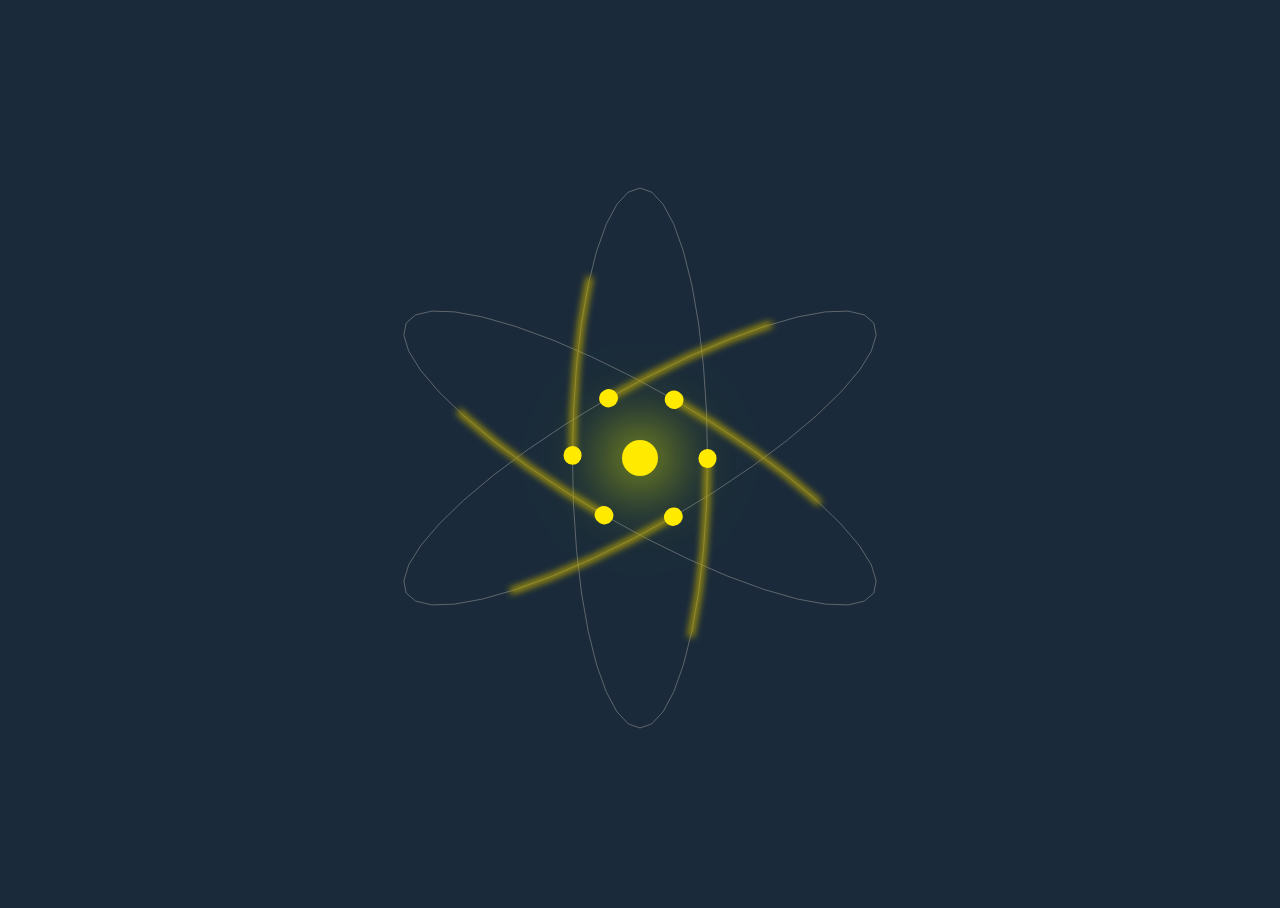
<file: src/main/resources/templates/atom.html>
﻿<!DOCTYPE html>
<html lang="en">
<head>
    <meta charset="UTF-8">
    <meta http-equiv="X-UA-Compatible" content="IE=edge">
    <meta name="viewport" content="width=device-width, initial-scale=1.0">
    <title>Document</title>
    <style>
        svg.atom {
            max-height: 100vh;
            max-width: 100vw;
            overflow: visible;
        }

        svg circle.kern {
            fill: #FFEA00;
            stroke: none;
            filter: drop-shadow(0px 0px 4px #AEEA00);
        }

        .atom path {
            fill: none;
            stroke: #999;
            stroke-width: 0.06;
        }

        /* 129 = ellipse.getTotalLength() */
        path.tail {
            stroke: #bda800;
            fill: none;
            animation: atom 1.5s infinite linear;
            stroke-dashoffset: 0;
            stroke-dasharray: 20, 44.5;
            stroke-width: 0.6;
        }

        path.electron {
            stroke: #FFEA00;
            fill: none;
            animation: atom 1.5s infinite linear;
            stroke-dashoffset: 0;
            stroke-dasharray: 0.1, 64.4;
            stroke-width: 2;
            stroke-linecap: round;
        }

        path.tail1,
        path.electron1 {
            animation-delay: -1s;
        }

        path.tail2,
        path.electron2 {
            animation-delay: -1.4s;
        }

        /* 129 = ellipse.getTotalLength() */
        @keyframes atom {
            to {
                stroke-dashoffset: 129;
            }
        }

        /* 

Template boilerplate CSS

*/
        @font-face {
            font-family: 'Roboto';
            font-style: italic;
            font-weight: 400;
        }

        @font-face {
            font-family: 'Roboto';
            font-style: normal;
            font-weight: 400;
        }

        @font-face {
            font-family: 'Roboto';
            font-style: normal;
            font-weight: 700;
        }

        html {
            height: 100%;
            background: #1A2A3A;
            color: #FFF;
        }

        body {
            font-family: Roboto, sans-serif;
            display: flex;
            justify-content: center;
            align-items: center;
            flex-direction: column;
            height: 100%;
        }

        *,
        *:before,
        *:after {
            position: relative;
            box-sizing: border-box;
        }

        .dwf,
        .share {
            position: fixed;
            bottom: 4px;
            right: 10px;
            background-color: #0003;
            padding: 3px;
            border-radius: 3px;
        }

        .dwf .btn,
        .share .btn {
            color: #fff;
            text-decoration: none;
        }

        .share {
            right: auto;
            left: 10px;
            border-radius: 50%;
            padding: 5px;
        }

        .share .twitter {
            width: 20px;
            fill: #fff;
            stroke: none;
            overflow: visible;
        }

        .share .ani {
            animation: share 7s ease-in infinite;
            transform-origin: 0% 100%;
        }

        @keyframes share {
            85% {
                transform: scale(1);
                opacity: 0.8;
            }

            100% {
                transform: scale(5);
                opacity: 0;
            }
        }
    </style>

</head>

<body>

    <svg class="atom" viewBox="0 0 100 100">
        <defs>
            <filter id="blur" x="-10" y="-10" width="120" height="120">
                <feGaussianBlur in="SourceGraphic" stdDeviation=".4" />
            </filter>
            <filter id="blur2" x="-10" y="-10" width="120" height="120">
                <feGaussianBlur in="SourceGraphic" stdDeviation="3" />
            </filter>
        </defs>
        <g filter="url(#blur2)">
            <circle class="kern" cx="50" cy="50" r="2" />
        </g>
        <circle class="kern" cx="50" cy="50" r="2" />
        <g class="lines">
            <path class=""
                d="M  57.5,50 57.39,55.21 57.05,60.26 56.5,65 55.75,69.28 54.82,72.98 53.75,75.98 52.57,78.19 51.3,79.54 50,80 48.7,79.54 47.43,78.19 46.25,75.98 45.18,72.98 44.25,69.28 43.5,65 42.95,60.26 42.61,55.21 42.5,50 42.61,44.79 42.95,39.74 43.5,35 44.25,30.72 45.18,27.02 46.25,24.02 47.43,21.81 48.7,20.46 50,20 51.3,20.46 52.57,21.81 53.75,24.02 54.82,27.02 55.75,30.72 56.5,35 57.05,39.74 57.39,44.79 57.5,50">
            </path>
            <path class=""
                d="M  53.75,56.5 49.18,59 44.64,61.23 40.26,63.13 36.17,64.62 32.51,65.67 29.38,66.24 26.87,66.32 25.07,65.9 24.02,65 23.76,63.64 24.3,61.87 25.63,59.74 27.69,57.32 30.43,54.67 33.76,51.88 37.59,49.03 41.8,46.21 46.25,43.5 50.82,41 55.36,38.77 59.74,36.88 63.83,35.38 67.49,34.33 70.62,33.76 73.13,33.68 74.93,34.1 75.98,35 76.24,36.36 75.7,38.13 74.38,40.26 72.31,42.68 69.57,45.33 66.24,48.12 62.41,50.97 58.2,53.79 53.75,56.5">
            </path>
            <path class=""
                d="M  53.75,43.5 58.2,46.21 62.41,49.03 66.24,51.88 69.57,54.67 72.31,57.32 74.38,59.74 75.7,61.87 76.24,63.64 75.98,65 74.93,65.9 73.13,66.32 70.63,66.24 67.49,65.67 63.83,64.62 59.74,63.13 55.36,61.23 50.82,59 46.25,56.5 41.8,53.79 37.59,50.97 33.76,48.13 30.43,45.33 27.69,42.68 25.63,40.26 24.3,38.13 23.76,36.36 24.02,35 25.07,34.1 26.87,33.68 29.37,33.76 32.51,34.33 36.17,35.38 40.26,36.87 44.64,38.77 49.18,41 53.75,43.5">
            </path>
        </g>
        <g class="electronTails" filter="url(#blur)">
            <path class="tail tail1"
                d="M  57.5,50 57.39,55.21 57.05,60.26 56.5,65 55.75,69.28 54.82,72.98 53.75,75.98 52.57,78.19 51.3,79.54 50,80 48.7,79.54 47.43,78.19 46.25,75.98 45.18,72.98 44.25,69.28 43.5,65 42.95,60.26 42.61,55.21 42.5,50 42.61,44.79 42.95,39.74 43.5,35 44.25,30.72 45.18,27.02 46.25,24.02 47.43,21.81 48.7,20.46 50,20 51.3,20.46 52.57,21.81 53.75,24.02 54.82,27.02 55.75,30.72 56.5,35 57.05,39.74 57.39,44.79 57.5,50">
            </path>
            <path class="tail tail2"
                d="M  53.75,56.5 49.18,59 44.64,61.23 40.26,63.13 36.17,64.62 32.51,65.67 29.38,66.24 26.87,66.32 25.07,65.9 24.02,65 23.76,63.64 24.3,61.87 25.63,59.74 27.69,57.32 30.43,54.67 33.76,51.88 37.59,49.03 41.8,46.21 46.25,43.5 50.82,41 55.36,38.77 59.74,36.88 63.83,35.38 67.49,34.33 70.62,33.76 73.13,33.68 74.93,34.1 75.98,35 76.24,36.36 75.7,38.13 74.38,40.26 72.31,42.68 69.57,45.33 66.24,48.12 62.41,50.97 58.2,53.79 53.75,56.5">
            </path>
            <path class="tail tail3"
                d="M  53.75,43.5 58.2,46.21 62.41,49.03 66.24,51.88 69.57,54.67 72.31,57.32 74.38,59.74 75.7,61.87 76.24,63.64 75.98,65 74.93,65.9 73.13,66.32 70.63,66.24 67.49,65.67 63.83,64.62 59.74,63.13 55.36,61.23 50.82,59 46.25,56.5 41.8,53.79 37.59,50.97 33.76,48.13 30.43,45.33 27.69,42.68 25.63,40.26 24.3,38.13 23.76,36.36 24.02,35 25.07,34.1 26.87,33.68 29.37,33.76 32.51,34.33 36.17,35.38 40.26,36.87 44.64,38.77 49.18,41 53.75,43.5">
            </path>
        </g>
        <g class="electrons">
            <path class="electron electron1"
                d="M  57.5,50 57.39,55.21 57.05,60.26 56.5,65 55.75,69.28 54.82,72.98 53.75,75.98 52.57,78.19 51.3,79.54 50,80 48.7,79.54 47.43,78.19 46.25,75.98 45.18,72.98 44.25,69.28 43.5,65 42.95,60.26 42.61,55.21 42.5,50 42.61,44.79 42.95,39.74 43.5,35 44.25,30.72 45.18,27.02 46.25,24.02 47.43,21.81 48.7,20.46 50,20 51.3,20.46 52.57,21.81 53.75,24.02 54.82,27.02 55.75,30.72 56.5,35 57.05,39.74 57.39,44.79 57.5,50">
            </path>
            <path class="electron electron2"
                d="M  53.75,56.5 49.18,59 44.64,61.23 40.26,63.13 36.17,64.62 32.51,65.67 29.38,66.24 26.87,66.32 25.07,65.9 24.02,65 23.76,63.64 24.3,61.87 25.63,59.74 27.69,57.32 30.43,54.67 33.76,51.88 37.59,49.03 41.8,46.21 46.25,43.5 50.82,41 55.36,38.77 59.74,36.88 63.83,35.38 67.49,34.33 70.62,33.76 73.13,33.68 74.93,34.1 75.98,35 76.24,36.36 75.7,38.13 74.38,40.26 72.31,42.68 69.57,45.33 66.24,48.12 62.41,50.97 58.2,53.79 53.75,56.5">
            </path>
            <path class="electron electron3"
                d="M  53.75,43.5 58.2,46.21 62.41,49.03 66.24,51.88 69.57,54.67 72.31,57.32 74.38,59.74 75.7,61.87 76.24,63.64 75.98,65 74.93,65.9 73.13,66.32 70.63,66.24 67.49,65.67 63.83,64.62 59.74,63.13 55.36,61.23 50.82,59 46.25,56.5 41.8,53.79 37.59,50.97 33.76,48.13 30.43,45.33 27.69,42.68 25.63,40.26 24.3,38.13 23.76,36.36 24.02,35 25.07,34.1 26.87,33.68 29.37,33.76 32.51,34.33 36.17,35.38 40.26,36.87 44.64,38.77 49.18,41 53.75,43.5">
            </path>
        </g>
    </svg>

</body>
</file>
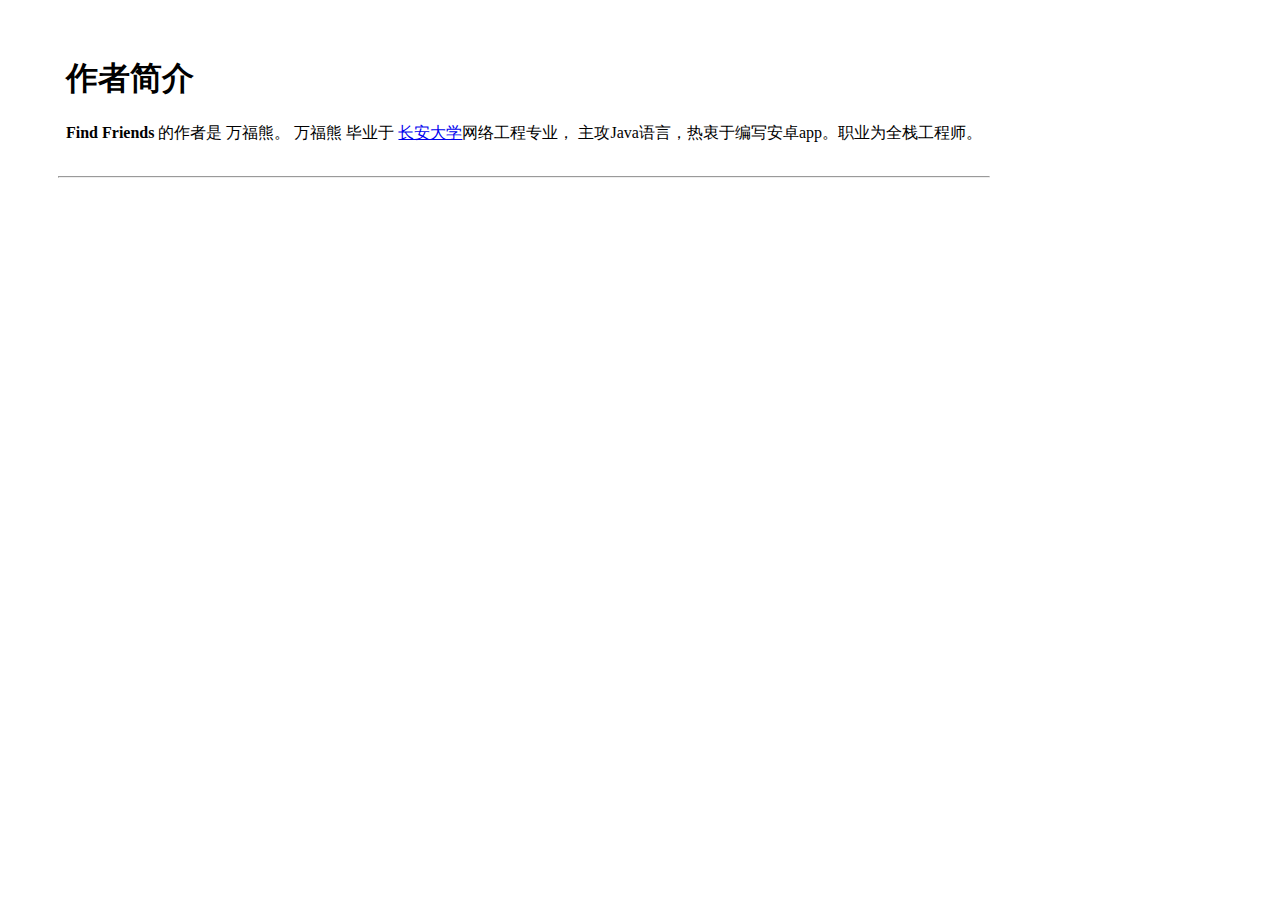
<file: src/main/resources/templates/author.html>
<!DOCTYPE html>
<html lang="zh" xmlns:th="http://www.thymeleaf.org">

<head>
    <meta charset="UTF-8">
    <meta http-equiv="X-UA-Compatible" content="IE=edge">
    <meta name="viewport" content="width=device-width, initial-scale=1.0">
    <title>Find Friends 作者简介</title>

    <link th:href="@{/css/style.css}" rel="stylesheet">

</head>

<body>
    <table cellspacing="10" cellpadding="10" border="0">
        <tbody>
            <tr>
                <td th:replace="~{commons/commons::menucolumn(active='author')}"></td>

                <td valign="top">

                    <table cellspacing="4" cellpadding="4">
                        <tbody>
                        <tr>

                            <td>
                                <h1>作者简介</h1>

                                <p><b>Find Friends</b> 的作者是 <a th:href="@{/author}" class="author">万福熊</a>。
                                    <a th:href="@{/author}" class="author">万福熊</a> 毕业于
                                    <a href="https://www.chd.edu.cn/" target="_blank">长安大学</a>网络工程专业，
                                    主攻Java语言，热衷于编写安卓app。职业为全栈工程师。
                                </p>

                            </td>
                        </tr>
                        </tbody>
                    </table>


                    <hr>

                    <p th:replace="~{commons/commons::footer}"></p>
                </td>
            </tr>
        </tbody>
    </table>
</body>

</html>
</file>
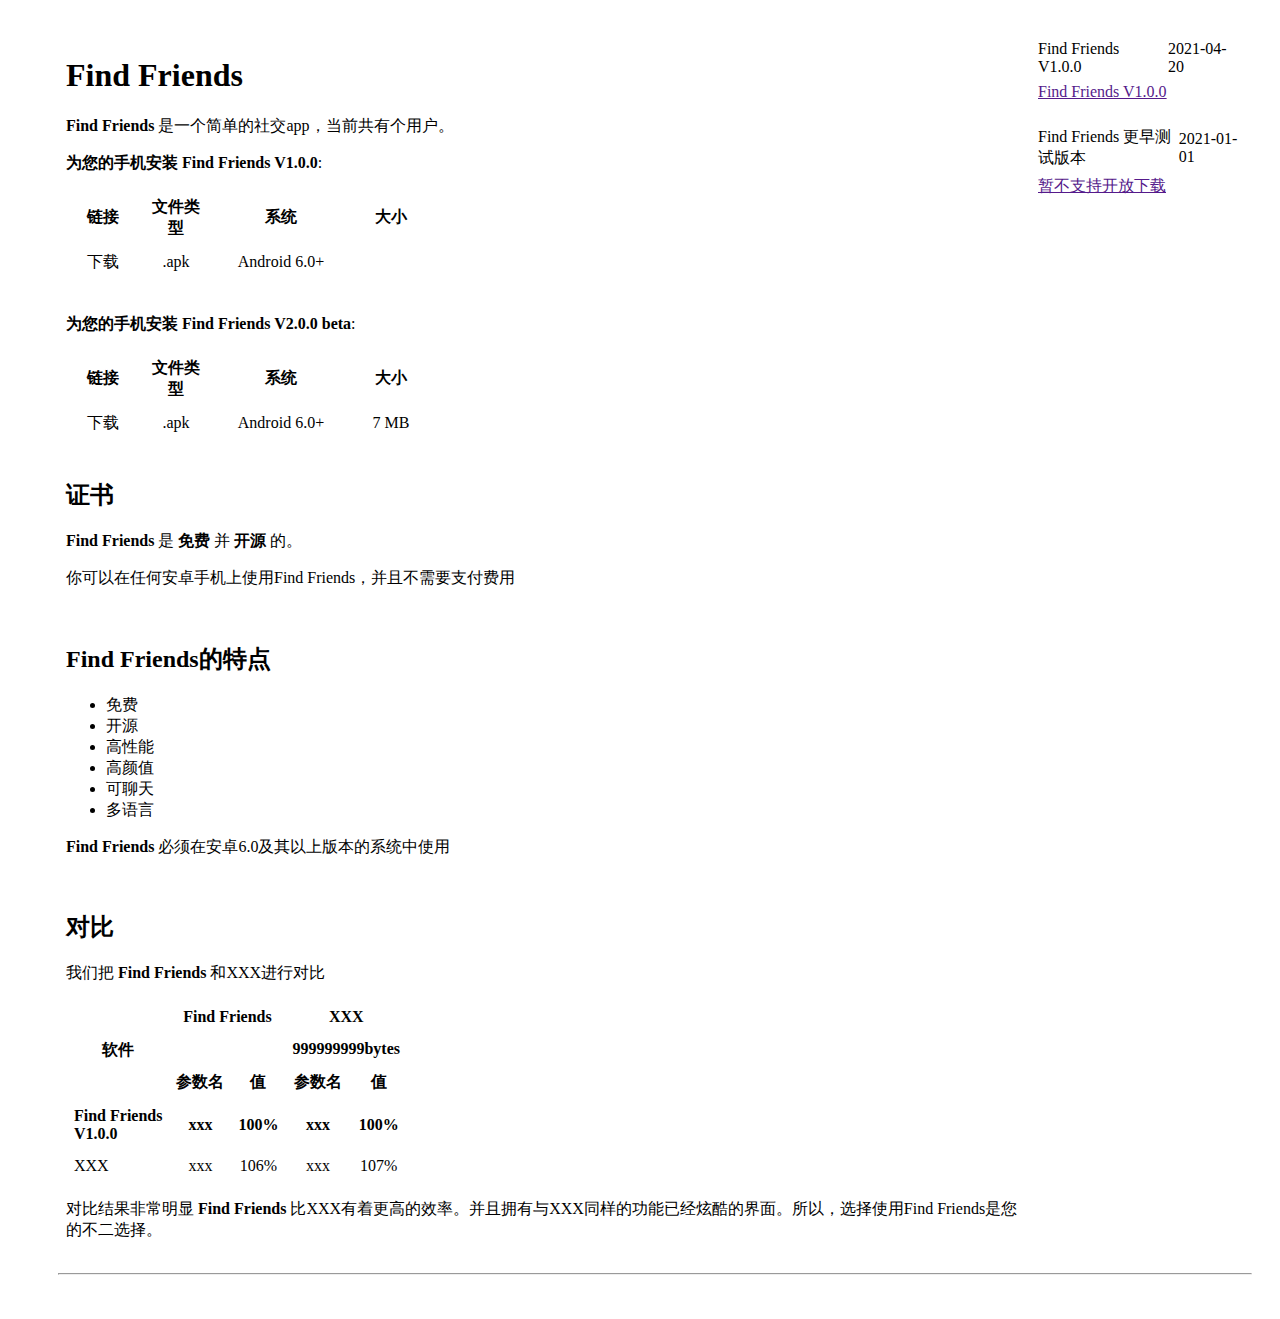
<file: src/main/resources/templates/home.html>
<!DOCTYPE html>
<html lang="zh" xmlns:th="http://www.thymeleaf.org">

<head>
    <meta charset="UTF-8">
    <meta http-equiv="X-UA-Compatible" content="IE=edge">
    <meta name="viewport" content="width=device-width, initial-scale=1.0">
    <title>Find Friends</title>

    <link th:href="@{/css/style.css}" rel="stylesheet">

</head>

<body>
    <table cellspacing="10" cellpadding="10" border="0">
        <tbody>
            <tr>
                <td th:replace="~{commons/commons::menucolumn(active='home')}"></td>

                <td valign="top">

                    <table cellspacing="4" cellpadding="4">
                        <tbody>
                        <tr>

                            <td>

                                <h1>Find Friends</h1>

                                <p><b>Find Friends</b> 是一个简单的社交app，当前共有<b th:text="${userAmount}"></b>个用户。</p>

                                <p><b>为您的手机安装 Find Friends V1.0.0</b>:</p>
                                <table cellspacing="1" cellpadding="6" border="0">
                                    <tbody>
                                    <tr>
                                        <th class="Title" align="center" width="60">链接</th>
                                        <th class="Title" align="center" width="60">文件类型</th>
                                        <th class="Title" align="center" width="124">系统</th>
                                        <th class="Title" align="center" width="70">大小</th>
                                    </tr>
                                    <tr>
                                        <td class="Item" align="center"><a th:href="@{/download}">下载</a></td>
                                        <td class="Item" align="center">.apk</td>
                                        <td class="Item" align="center">Android 6.0+</td>
<!--                                        <td class="Item" align="center" th:text="${apkSize}"></td>-->
                                        <td class="Item" align="center" text="apkSize"></td>
                                    </tr>
                                    </tbody>
                                </table>

                                <br>

                                <p><b>为您的手机安装 Find Friends V2.0.0 beta</b>:</p>
                                <table cellspacing="1" cellpadding="6" border="0">
                                    <tbody>
                                    <tr>
                                        <th class="Title" align="center" width="60">链接</th>
                                        <th class="Title" align="center" width="60">文件类型</th>
                                        <th class="Title" align="center" width="124">系统</th>
                                        <th class="Title" align="center" width="70">大小</th>
                                    </tr>
                                    <tr>
                                        <td class="Item" align="center"><a th:href="@{/download}">下载</a></td>
                                        <td class="Item" align="center">.apk</td>
                                        <td class="Item" align="center">Android 6.0+</td>
                                        <td class="Item" align="center">7 MB</td>
                                    </tr>
                                    </tbody>
                                </table>

                                <br>

                                <h2>证书</h2>

                                <p><b>Find Friends</b> 是 <b>免费</b> 并 <b>开源</b> 的。</p>

                                <p>你可以在任何安卓手机上使用Find Friends，并且不需要支付费用</p>

                                <br>

                                <h2>Find Friends的特点</h2>
                                <ul>
                                    <li>免费</li>
                                    <!--<li>Supported formats:-->
                                    <!--    <ul>-->
                                    <!--        <li>Packing / unpacking: 7z, XZ, BZIP2, GZIP, TAR, ZIP and WIM</li>-->
                                    <!--        <li>Unpacking only: AR, ARJ, CAB, CHM, CPIO, CramFS, DMG, EXT, FAT, GPT,-->
                                    <!--            HFS,-->
                                    <!--            IHEX, ISO, LZH, LZMA, MBR, MSI, NSIS, NTFS, QCOW2, RAR,-->
                                    <!--            RPM, SquashFS, UDF, UEFI, VDI, VHD, VMDK, WIM, XAR and Z.</li>-->
                                    <!--    </ul>-->
                                    <!--</li>-->
                                    <li>开源</li>
                                    <li>高性能</li>
                                    <li>高颜值</li>
                                    <li>可聊天</li>
                                    <li>多语言</li>
                                </ul>

                                <p><b>Find Friends</b> 必须在安卓6.0及其以上版本的系统中使用</p>

                                <br>

                                <h2>对比</h2>

                                <p>我们把 <b>Find Friends</b> 和XXX进行对比</p>

                                <!--<p><b>FILE SETS:</b> Mozilla Firefox 34.0.5 for Windows and Google Earth 6.2.2.6613-->
                                <!--    for Windows.</p>-->

                                <table cellspacing="2" cellpadding="6">
                                    <tbody>
                                    <tr>
                                        <th class="Title" rowspan="3">软件</th>
                                        <th class="Title" align="center" colspan="2">Find Friends</th>
                                        <th class="Title" align="center" colspan="2">XXX</th>
                                    </tr>
                                    <tr>
<!--                                        <th class="Title" align="center" colspan="2" th:text="${apkSizeLong}+bytes"></th>-->
                                        <th class="Title" align="center" colspan="2" text="10240bytes"></th>
                                        <th class="Title" align="center" colspan="2">999999999bytes</th>
                                    </tr>
                                    <tr>
                                        <th class="Title" align="center">参数名</th>
                                        <th class="Title" align="center">值</th>
                                        <th class="Title" align="center">参数名</th>
                                        <th class="Title" align="center">值</th>
                                    </tr>
                                    <tr>
                                        <td class="Item"><b>Find Friends<br> V1.0.0</b></td>
                                        <td class="Item" align="center"><b>xxx</b></td>
                                        <td class="Item" align="center"><b>100%</b></td>
                                        <td class="Item" align="center"><b>xxx</b></td>
                                        <td class="Item" align="center"><b>100%</b></td>
                                    </tr>
                                    <tr>
                                        <td class="Item">XXX<br></td>
                                        <td class="Item" align="center">xxx</td>
                                        <td class="Item" align="center">106%</td>
                                        <td class="Item" align="center">xxx</td>
                                        <td class="Item" align="center">107%</td>
                                    </tr>
                                    </tbody>
                                </table>

                                <p>对比结果非常明显 <b>Find Friends</b> 比XXX有着更高的效率。并且拥有与XXX同样的功能已经炫酷的界面。所以，选择使用Find Friends是您的不二选择。</p>

                            </td>


                            <td valign="top" align="right" width="210">


                                <table class="News" cellpadding="3" cellspacing="1" border="0">
                                    <tbody>
                                    <tr class="NewsHeader">
                                        <td class="NewsTitle">Find Friends V1.0.0</td>
                                        <td class="NewsDate">2021-04-20</td>
                                    </tr>
                                    <tr class="News">
                                        <td class="NewsText" colspan="2">
                                            <a href="">Find Friends V1.0.0</a><br>
                                        </td>
                                    </tr>
                                    </tbody>
                                </table>

                                <br>

                                <table class="News" cellpadding="3" cellspacing="1" border="0">
                                    <tbody>
                                    <tr class="NewsHeader">
                                        <td class="NewsTitle">Find Friends 更早测试版本</td>
                                        <td class="NewsDate">2021-01-01</td>
                                    </tr>
                                    <tr class="News">
                                        <td class="NewsText" colspan="2">
                                            <a href="">暂不支持开放下载</a><br>
                                        </td>
                                    </tr>
                                    </tbody>
                                </table>


                                <br>

                                <!--<table class="News" cellpadding="3" cellspacing="1" border="0">-->
                                <!--    <tbody>-->
                                <!--    <tr class="NewsHeader">-->
                                <!--        <td class="NewsTitle">Find Friends V0.0.8</td>-->
                                <!--        <td class="NewsDate">2021-02-09</td>-->
                                <!--    </tr>-->
                                <!--    <tr class="News">-->
                                <!--        <td class="NewsText" colspan="2">-->
                                <!--            <a href="">Find Friends V0.0.8</a><br>-->
                                <!--        </td>-->
                                <!--    </tr>-->
                                <!--    </tbody>-->
                                <!--</table>-->

                                <!--<br>-->

                                <!--<table class="News" cellpadding="3" cellspacing="1" border="0">-->
                                <!--    <tbody>-->
                                <!--    <tr class="NewsHeader">-->
                                <!--        <td class="NewsTitle">7-Zip 20.02</td>-->
                                <!--        <td class="NewsDate">2020-08-08</td>-->
                                <!--    </tr>-->
                                <!--    <tr class="News">-->
                                <!--        <td class="NewsText" colspan="2">-->
                                <!--            <a-->
                                <!--                    href="https://sourceforge.net/p/sevenzip/discussion/45797/thread/9dbfea1e30/">7-Zip-->
                                <!--                20.02 alpha</a><br>-->
                                <!--        </td>-->
                                <!--    </tr>-->
                                <!--    </tbody>-->
                                <!--</table>-->

                                <!--<br>-->

                                <!--<table class="News" cellpadding="3" cellspacing="1" border="0">-->
                                <!--    <tbody>-->
                                <!--    <tr class="NewsHeader">-->
                                <!--        <td class="NewsTitle">7-Zip for ARM64</td>-->
                                <!--        <td class="NewsDate">2020-08-08</td>-->
                                <!--    </tr>-->
                                <!--    <tr class="News">-->
                                <!--        <td class="NewsText" colspan="2">-->
                                <!--            <a-->
                                <!--                    href="https://sourceforge.net/p/sevenzip/discussion/45797/thread/7d5b1e5b51/">7-Zip-->
                                <!--                for ARM64</a><br>-->
                                <!--        </td>-->
                                <!--    </tr>-->
                                <!--    </tbody>-->
                                <!--</table>-->

                                <!--<br>-->

                                <!--<table class="News" cellpadding="3" cellspacing="1" border="0">-->
                                <!--    <tbody>-->
                                <!--    <tr class="NewsHeader">-->
                                <!--        <td class="NewsTitle">7-Zip 19.00</td>-->
                                <!--        <td class="NewsDate">2019-02-21</td>-->
                                <!--    </tr>-->
                                <!--    <tr class="News">-->
                                <!--        <td class="NewsText" colspan="2">-->
                                <!--            <a-->
                                <!--                    href="https://sourceforge.net/p/sevenzip/discussion/45797/thread/5e7d81bb39/">7-Zip-->
                                <!--                19.00</a><br>-->
                                <!--        </td>-->
                                <!--    </tr>-->
                                <!--    </tbody>-->
                                <!--</table>-->


                                <br>

                                <br>

                                <br>

                                <!--<table class="News" cellpadding="3" cellspacing="1" border="0">-->
                                <!--    <tbody>-->
                                <!--    <tr class="NewsHeader">-->
                                <!--        <td class="NewsTitle" colspan="2">7-Zip ChangeLog</td>-->
                                <!--    </tr>-->
                                <!--    <tr class="News">-->
                                <!--        <td class="NewsText" colspan="2">-->
                                <!--            <a href="https://www.7-zip.org/history.txt">History of 7-zip-->
                                <!--                changes</a><br>-->
                                <!--        </td>-->
                                <!--    </tr>-->
                                <!--    </tbody>-->
                                <!--</table>-->

                            </td>
                        </tr>
                        </tbody>
                    </table>


                    <hr>

                    <p th:replace="~{commons/commons::footer}"></p>
                </td>
            </tr>
        </tbody>
    </table>
</body>

</html>
</file>
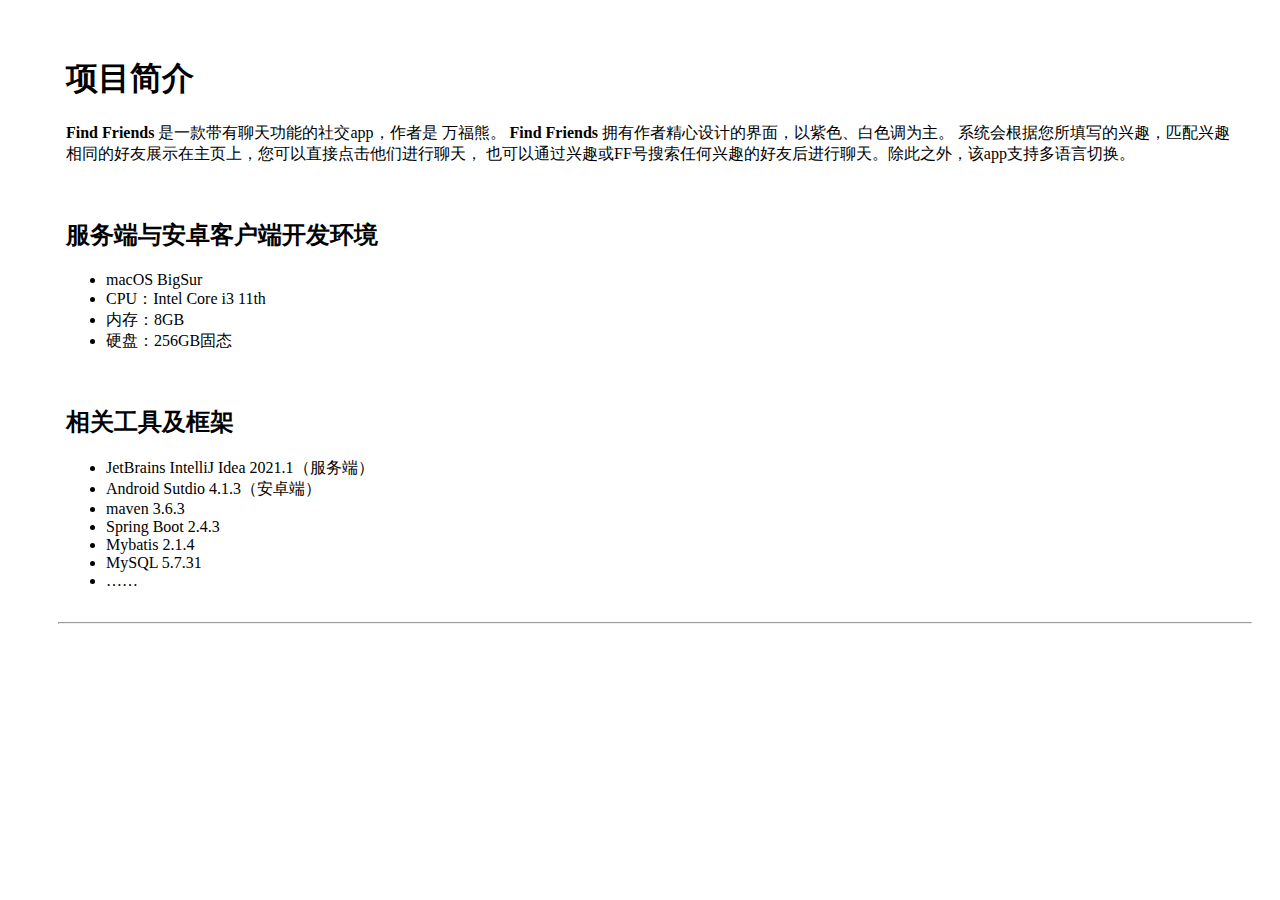
<file: src/main/resources/templates/intro.html>
<!DOCTYPE html>
<html lang="zh" xmlns:th="http://www.thymeleaf.org">

<head>
    <meta charset="UTF-8">
    <meta http-equiv="X-UA-Compatible" content="IE=edge">
    <meta name="viewport" content="width=device-width, initial-scale=1.0">
    <title>Find Friends 项目简介</title>

    <link th:href="@{/css/style.css}" rel="stylesheet">

</head>

<body>
    <table cellspacing="10" cellpadding="10" border="0">
        <tbody>
            <tr>
                <td th:replace="~{commons/commons::menucolumn(active='intro')}"></td>

                <td valign="top">

                    <table cellspacing="4" cellpadding="4">
                        <tbody>
                        <tr>

                            <td>
                                <h1>项目简介</h1>

                                <p><b>Find Friends</b> 是一款带有聊天功能的社交app，作者是 <a th:href="@{/author}" class="author">万福熊</a>。
                                    <b>Find Friends</b> 拥有作者精心设计的界面，以紫色、白色调为主。
                                    系统会根据您所填写的兴趣，匹配兴趣相同的好友展示在主页上，您可以直接点击他们进行聊天，
                                    也可以通过兴趣或FF号搜索任何兴趣的好友后进行聊天。除此之外，该app支持多语言切换。
                                </p>

                                <img class="demo" th:src="@{/image/demo01.jpg}" alt="">
                                <img class="demo" th:src="@{/image/demo02.jpg}" alt="">
                                <img class="demo" th:src="@{/image/demo03.jpg}" alt="">
                                <img class="demo" th:src="@{/image/demo04.jpg}" alt="">
                                <img class="demo" th:src="@{/image/demo05.jpg}" alt="">
                                <img class="demo" th:src="@{/image/demo06.jpg}" alt="">
                                <img class="demo" th:src="@{/image/demo07.jpg}" alt="">
                                <img class="demo" th:src="@{/image/demo08.jpg}" alt="">
                                <img class="demo" th:src="@{/image/demo09.jpg}" alt="">
                                <img class="demo" th:src="@{/image/demo10.jpg}" alt="">

                                <br>

                                <h2><b>服务端与安卓客户端开发环境</b></h2>
                                <ul>
                                    <li>macOS BigSur</li>
                                    <li>CPU：Intel Core i3 11th</li>
                                    <li>内存：8GB</li>
                                    <li>硬盘：256GB固态</li>
                                </ul>

                                <br>

                                <h2><b>相关工具及框架</b></h2>
                                <ul>
                                    <li>JetBrains IntelliJ Idea 2021.1（服务端）</li>
                                    <li>Android Sutdio 4.1.3（安卓端）</li>
                                    <li>maven 3.6.3</li>
                                    <li>Spring Boot 2.4.3</li>
                                    <li>Mybatis 2.1.4</li>
                                    <li>MySQL 5.7.31</li>
                                    <li>……</li>
                                </ul>
                            </td>
                        </tr>
                        </tbody>
                    </table>


                    <hr>

                    <p th:replace="~{commons/commons::footer}"></p>
                </td>
            </tr>
        </tbody>
    </table>
</body>

</html>
</file>
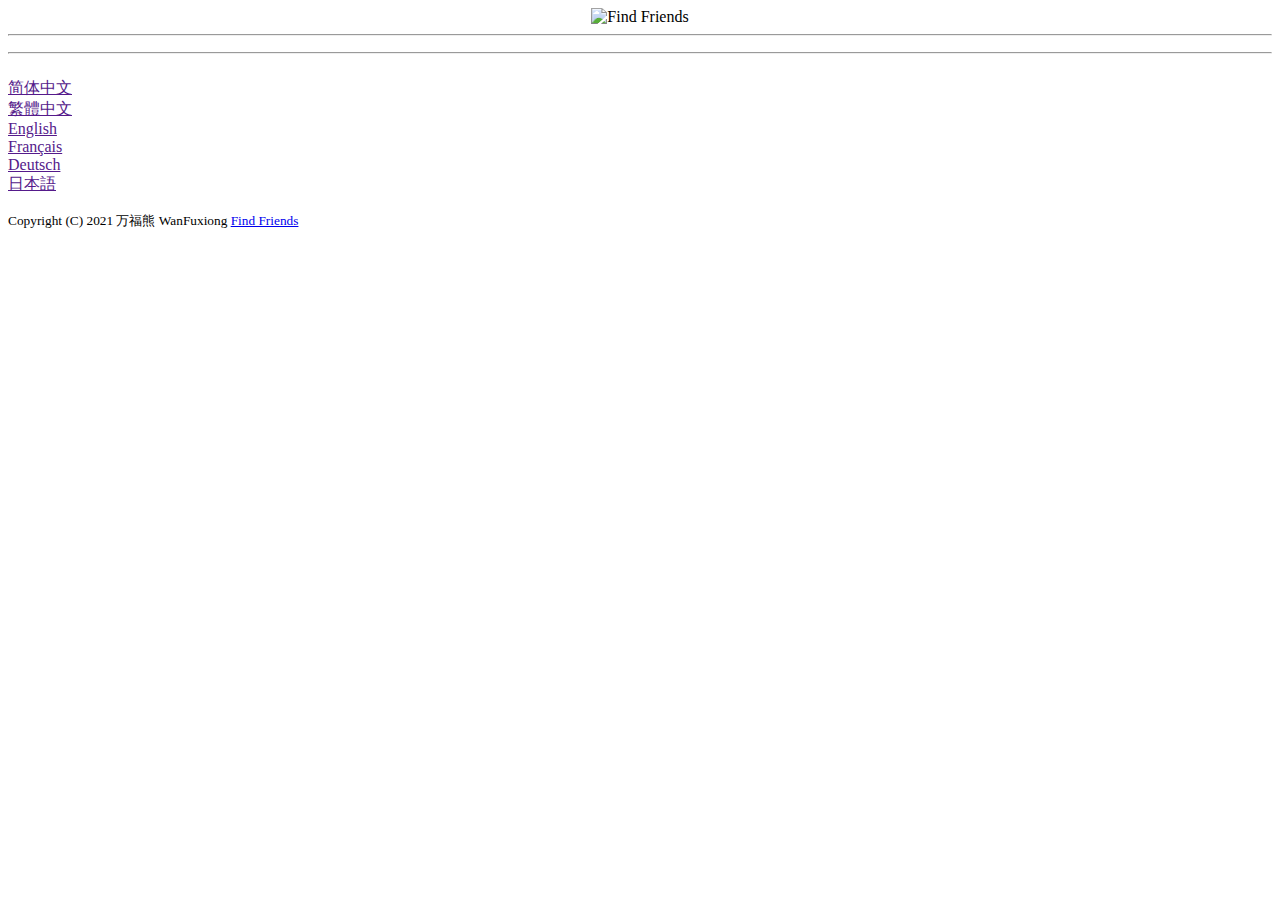
<file: src/main/resources/templates/commons/commons.html>
<!DOCTYPE html>
<html lang="en" xmlns:th="http://www.thymeleaf.org">

<script>
    // 获取弹窗
    var modal = document.getElementById('myModal');

    // 获取图片插入到弹窗 - 使用 "alt" 属性作为文本部分的内容
    var img = document.getElementById('myImg');
    var modalImg = document.getElementById("img01");
    var captionText = document.getElementById("caption");
    img.onclick = function(){
        modal.style.display = "block";
        modalImg.src = this.src;
        captionText.innerHTML = this.alt;
    }

    // 获取 <span> 元素，设置关闭按钮
    var span = document.getElementsByClassName("close")[0];

    // 当点击 (x), 关闭弹窗
    span.onclick = function() {
        modal.style.display = "none";
    }
</script>

<style>
    /* 触发弹窗图片的样式 */
    #myImg {
        border-radius: 5px;
        cursor: pointer;
        transition: 0.3s;
    }

    #myImg:hover {opacity: 0.7;}

    /* 弹窗背景 */
    .modal {
        display: none; /* Hidden by default */
        position: fixed; /* Stay in place */
        z-index: 1; /* Sit on top */
        padding-top: 100px; /* Location of the box */
        left: 0;
        top: 0;
        width: 100%; /* Full width */
        height: 100%; /* Full height */
        overflow: auto; /* Enable scroll if needed */
        background-color: rgb(0,0,0); /* Fallback color */
        background-color: rgba(0,0,0,0.9); /* Black w/ opacity */
    }

    /* 图片 */
    .modal-content {
        margin: auto;
        display: block;
        width: 80%;
        max-width: 700px;
    }

    /* 文本内容 */
    #caption {
        margin: auto;
        display: block;
        width: 80%;
        max-width: 700px;
        text-align: center;
        color: #ccc;
        padding: 10px 0;
        height: 150px;
    }

    /* 添加动画 */
    .modal-content, #caption {
        -webkit-animation-name: zoom;
        -webkit-animation-duration: 0.6s;
        animation-name: zoom;
        animation-duration: 0.6s;
    }

    @-webkit-keyframes zoom {
        from {-webkit-transform:scale(0)}
        to {-webkit-transform:scale(1)}
    }

    @keyframes zoom {
        from {transform:scale(0)}
        to {transform:scale(1)}
    }

    /* 关闭按钮 */
    .close {
        position: absolute;
        top: 15px;
        right: 35px;
        color: #f1f1f1;
        font-size: 40px;
        font-weight: bold;
        transition: 0.3s;
    }

    .close:hover,
    .close:focus {
        color: #bbb;
        text-decoration: none;
        cursor: pointer;
    }

    /* 小屏幕中图片宽度为 100% */
    @media only screen and (max-width: 700px){
        .modal-content {
            width: 100%;
        }
    }
</style>

<!-- 弹窗 -->
<div th:fragment="imageWindow" id="myModal" class="modal">

    <!-- 关闭按钮 -->
    <span class="close" onclick="document.getElementById(&#039;myModal&#039;).style.display=&#039;none&#039;">&times;</span>

    <!-- 弹窗内容 -->
    <img class="modal-content" id="img01">

    <!-- 文本描述 -->
    <div id="caption"></div>
</div>

<!--侧边栏-->
<td class="MenuColumn" valign="top" th:fragment="menucolumn">
    <table cellspacing="0" cellpadding="0" border="0" width="100%">
        <tbody>
        <tr style="text-align: center;">
            <!--522 694-->
            <td><img width="87" height="116" th:src="@{/image/logologo.png}" alt="Find Friends"></td>
        </tr>
        <tr>
            <td>
                <hr>
            </td>
        </tr>
        </tbody>
    </table>
    <table cellspacing="0" cellpadding="0" border="0" width="100%">
        <tbody>
        <tr>
            <!--<td><span class="MenuCurrent">首页</span></td>-->
            <td><a th:class="${active=='home'?'MenuCurrent':'MenuLink'}" th:href="@{/}" class="MenuLink" th:text="#{menu.home}"></a></td>
        </tr>
        <tr>
            <td><a th:class="${active=='intro'?'MenuCurrent':'MenuLink'}" th:href="@{/intro}" class="MenuLink" th:text="#{menu.intro}"></a></td>
        </tr>
        <tr>
            <td><a th:class="${active=='author'?'MenuCurrent':'MenuLink'}" th:href="@{/author}" class="MenuLink" th:text="#{menu.author}"></a></td>
        </tr>
        <tr>
            <td><a href="" class="MenuLink" th:text="#{menu.archive}"></a></td>
        </tr>
        <tr>
            <td><a href="" class="MenuLink" th:text="#{menu.devtools}"></a></td>
        </tr>
        <tr>
            <td>
                <hr>
            </td>
        </tr>
        </tbody>
    </table>
    <p>
        <a href="" class="MenuLink" th:href="@{/(lang='zh_CN')}">简体中文</a><br>
        <a href="" class="MenuLink" th:href="@{/(lang='zh_TW')}">繁體中文</a><br>
        <a href="" class="MenuLink" th:href="@{/(lang='en_US')}">English</a><br>
        <a href="" class="MenuLink">Français</a><br>
        <a href="" class="MenuLink">Deutsch</a><br>
        <a href="" class="MenuLink">日本語</a><br>
    </p>
</td>

<!--底部-->
<p th:fragment="footer"><small>Copyright (C) 2021 万福熊 WanFuxiong <a href="http://www.wanfuxiong.com">Find Friends</a></small></p>

</html>
</file>
